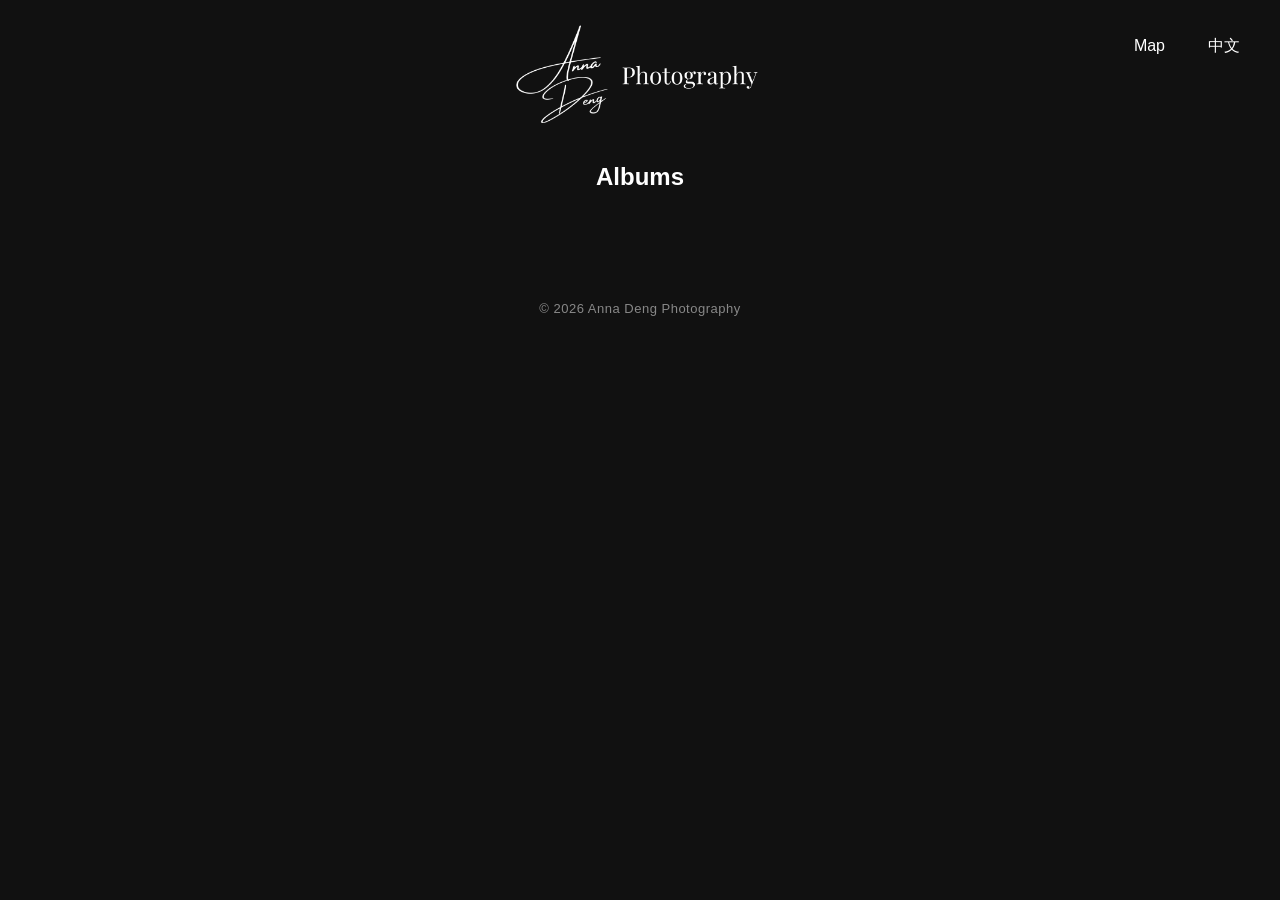
<file: index.html>
<!DOCTYPE html>
<html>

<head>
    <meta charset="UTF-8">
    <title>Anna Deng Photography</title>
    <link rel="stylesheet" href="style.css">
    <link rel="icon" type="image/png" href="favicon-black.png" media="(prefers-color-scheme: light)">
<link rel="icon" type="image/png" href="favicon-gray.png" media="(prefers-color-scheme: dark)">
</head>

<body>

<img class="anna-logo" src="icons/anna-logo.png" alt="Anna Deng Photography">

<h2 id="pageTitle">Albums</h2>

<button onclick="openMap()" id="mapButton">
Map
</button>

<button onclick="toggleLanguage()" id="languageButton">
中文
</button>
<div class="albums" id="albums">

</div>


<script>

const workerURL =
"https://anna-photo-gallery.anna-deng.workers.dev/";

let language = localStorage.getItem("language") || "en";
function openMap(){

    window.location.href="map.html";

}
function toggleLanguage(){

    language =
    language === "en" ? "zh" : "en";

    localStorage.setItem("language", language);


    document.getElementById("languageButton").innerHTML =
    language === "en" ? "中文" : "English";

document.getElementById("mapButton").innerHTML =
language === "en" ? "Map" : "地图";
    document.getElementById("pageTitle").innerHTML =
    language === "en" ? "Albums" : "相册";


    document.getElementById("albums").innerHTML = "";

    loadAlbums();

}
async function loadAlbums(){

    const response =
    await fetch(workerURL + "?albums=true");


    const text =
await response.text();

const albums =
JSON.parse(text);

const publicAlbums = albums.filter(album => album.public);
    const container =
    document.getElementById("albums");


for (const album of publicAlbums) {
    if(language === "zh" && !album.chinese){
        continue;
    }
    if(!album.cover){
        continue;
    }


    const div =
    document.createElement("div");


    div.className =
    "album";


    const photoResponse =
    await fetch(
        workerURL +
        "?album=" +
        encodeURIComponent(album.name)
    );


    const photos =
    await photoResponse.json();


    const photoCount =
    photos.filter(photo => !photo.endsWith("/")).length;


    const image =
    "https://pub-01c7ea2201024931a9deb0945513816e.r2.dev/" +
    album.cover.split("/")
    .map(encodeURIComponent)
    .join("/");


    div.innerHTML = `

<a href="album.html?album=${encodeURIComponent(album.name)}&lang=${language}">
    <img src="${image}">

<h3>
${language === "zh" ? album.chinese : album.name}
</h3>
<p class="album-count">
${photoCount} ${language === "zh" ? "张照片" : "photos"}
</p>
</a>

`;


    container.appendChild(div);


}
}

function applyLanguage(){

    document.getElementById("languageButton").innerHTML =
    language === "en"
    ? "中文"
    : "English";
document.getElementById("mapButton").innerHTML =
language === "en"
? "Map"
: "地图";

    document.getElementById("pageTitle").innerHTML =
    language === "en"
    ? "Albums"
    : "相册";

}

applyLanguage();
loadAlbums();

</script>
<footer class="site-footer">
    © <span id="year"></span> Anna Deng Photography
</footer>

<script>
document.getElementById("year").textContent = new Date().getFullYear();
</script>

</body>

</html>
</file>
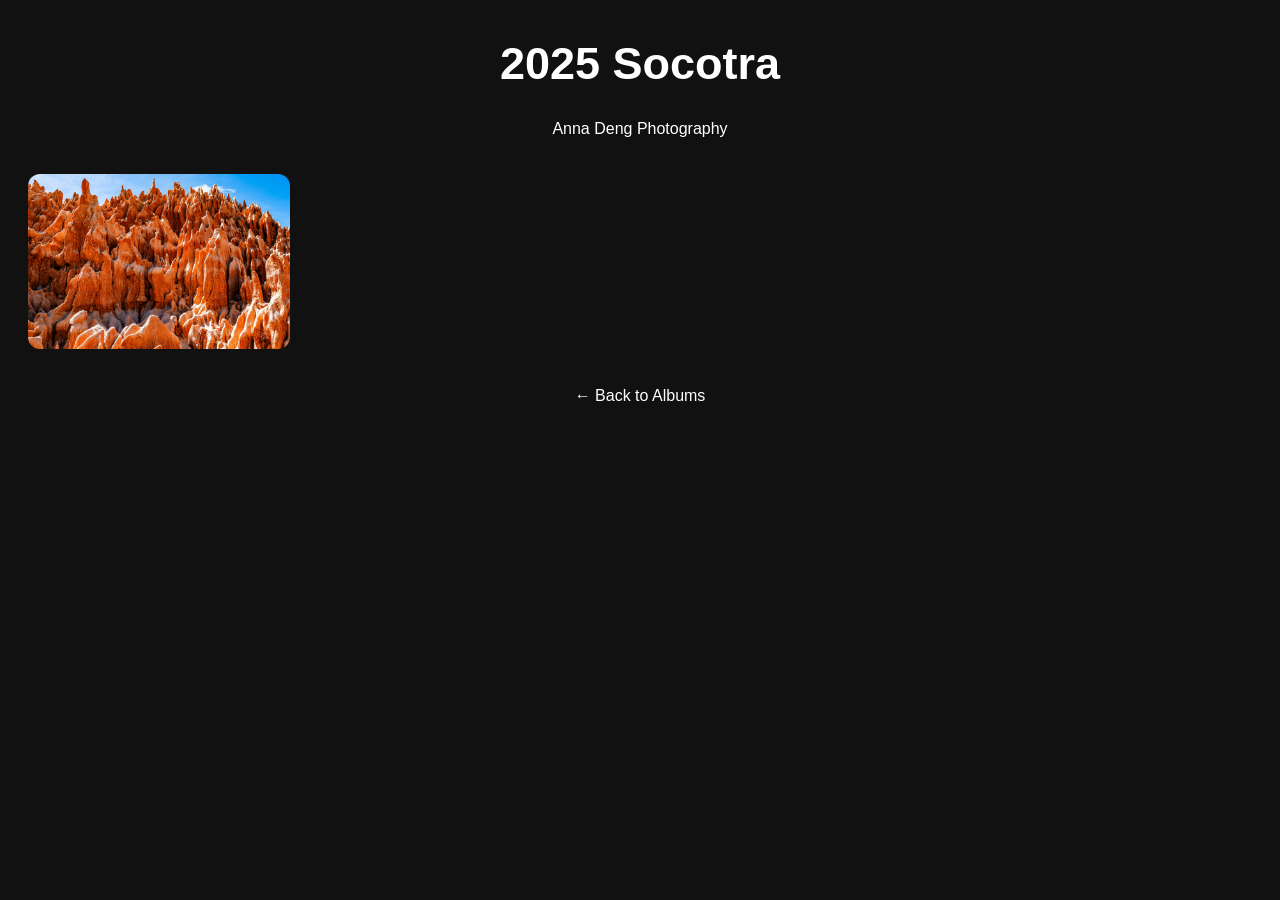
<file: 2025-socotra.html>
<!DOCTYPE html>
<html>

<head>
<title>2025 Socotra - Anna Deng Photography</title>
<link rel="stylesheet" href="../style.css">
</head>

<body>

<h1>2025 Socotra</h1>
<p>Anna Deng Photography</p>

<div class="gallery">

<img class="main-photo" 
src="../../Photos/2026 Madagascar/DSC_9933.jpg" 
alt="Madagascar photo">

</div>

<br>

<a href="../index.html">← Back to Albums</a>

</body>

</html>
</file>
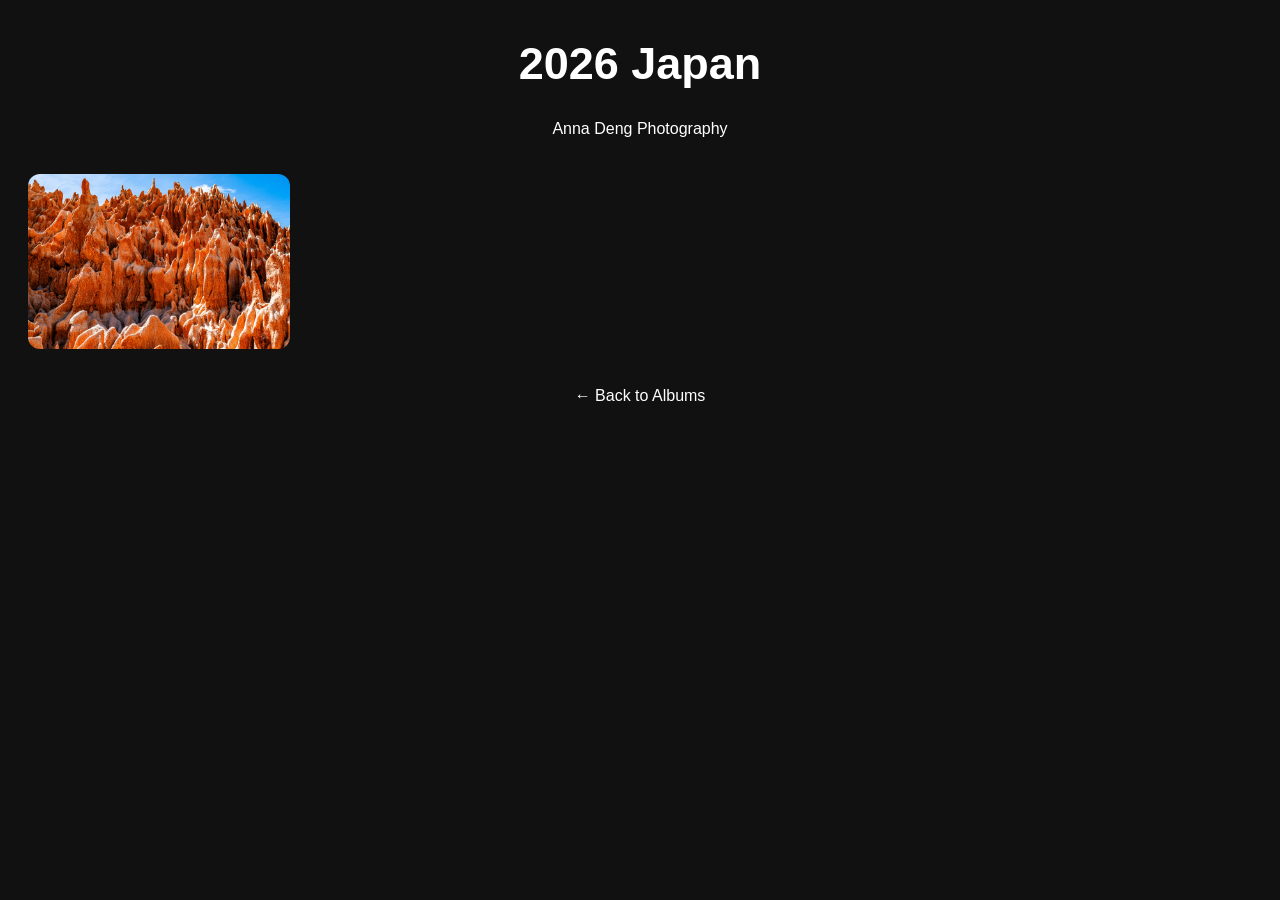
<file: 2026-japan.html>
<!DOCTYPE html>
<html>

<head>
<title>2026 Japan - Anna Deng Photography</title>
<link rel="stylesheet" href="../style.css">
</head>

<body>

<h1>2026 Japan</h1>
<p>Anna Deng Photography</p>

<div class="gallery">

<img class="main-photo" 
src="../../Photos/2026 Madagascar/DSC_9933.jpg" 
alt="Madagascar photo">

</div>

<br>

<a href="../index.html">← Back to Albums</a>

</body>

</html>
</file>
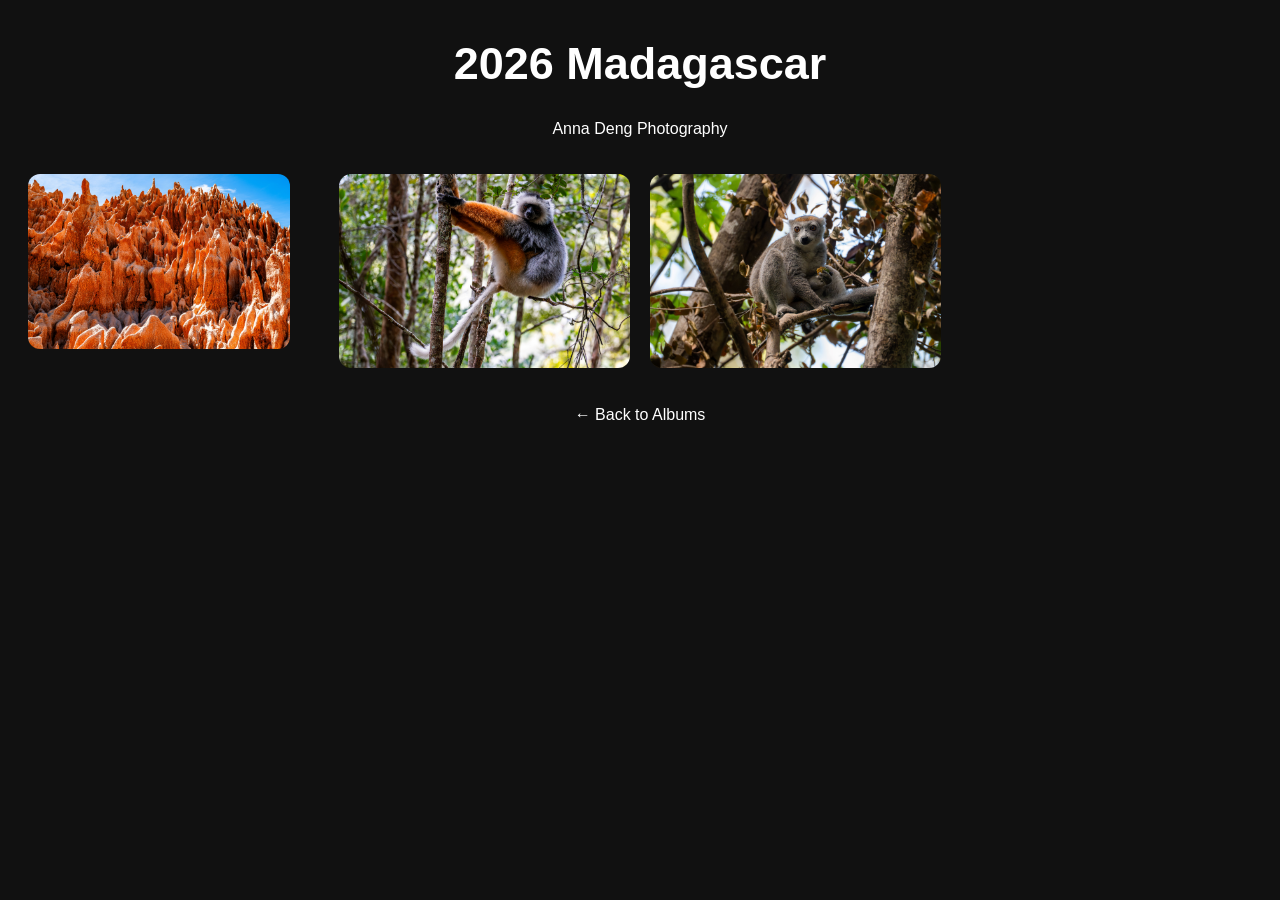
<file: 2026-madagascar.html>
<!DOCTYPE html>
<html>

<head>
    <title>2026 Madagascar - Anna Deng Photography</title>
    <link rel="stylesheet" href="../style.css">
</head>

<body>

<h1>2026 Madagascar</h1>

<p>Anna Deng Photography</p>

<div class="gallery">

<img class="main-photo" 
src="../../Photos/2026 Madagascar/DSC_9933.jpg" 
alt="Madagascar photo">
<img src="../../Photos/2026 Madagascar/DSC_7958.jpg"
alt="Madagascar photo">
<img src="../../Photos/2026 Madagascar/DSC_0067.jpg"
alt="Madagascar photo">

</div>

<br>

<a href="../index.html">← Back to Albums</a>

</body>

</html>
</file>
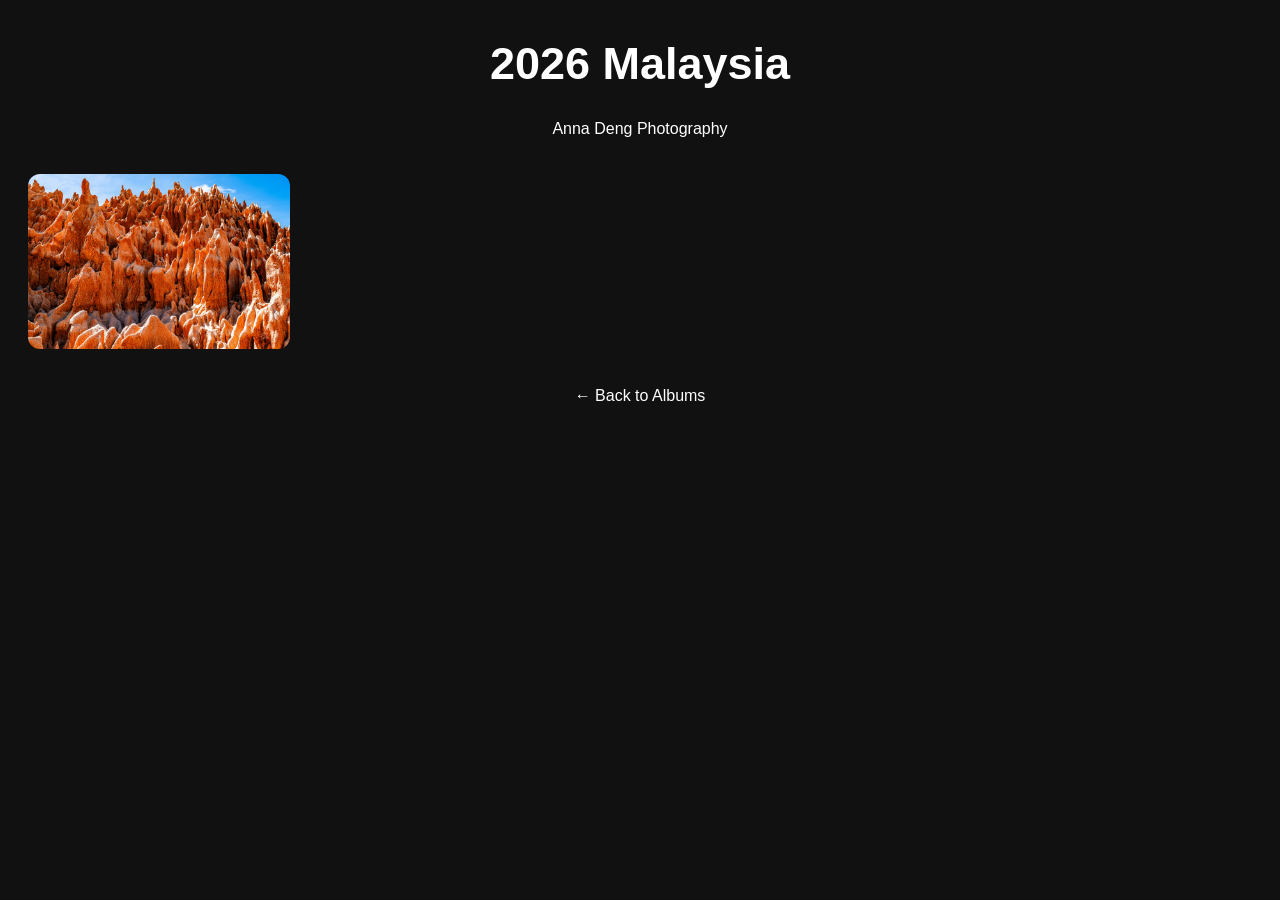
<file: 2026-malaysia.html>
<!DOCTYPE html>
<html>

<head>
<title>2026 Malaysia - Anna Deng Photography</title>
<link rel="stylesheet" href="../style.css">
</head>

<body>

<h1>2026 Malaysia</h1>
<p>Anna Deng Photography</p>

<div class="gallery">

<img class="main-photo" 
src="../../Photos/2026 Madagascar/DSC_9933.jpg" 
alt="Madagascar photo">

</div>

<br>

<a href="../index.html">← Back to Albums</a>

</body>

</html>
</file>
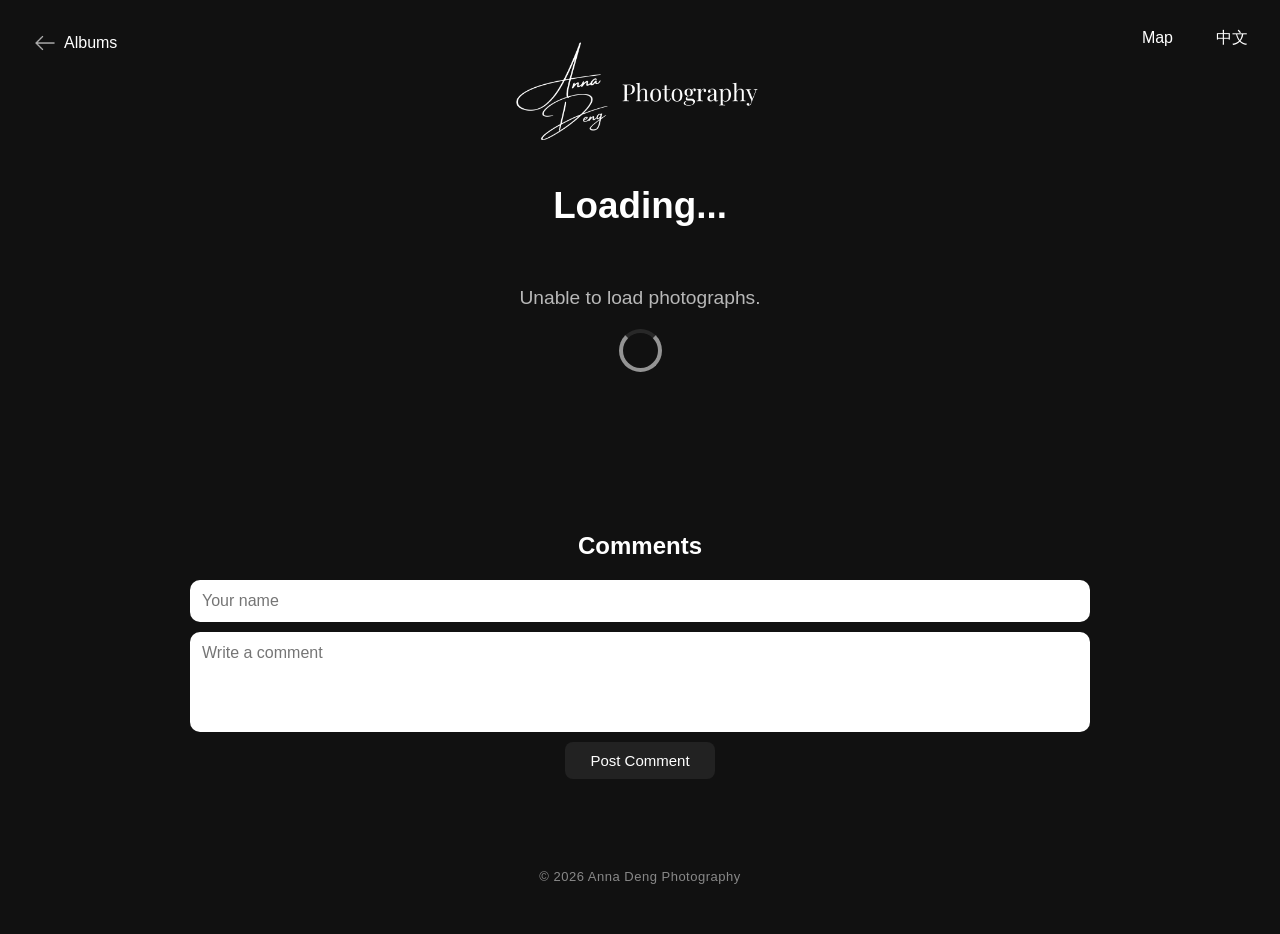
<file: album.html>
<!DOCTYPE html>
<html lang="en">

<head>

<meta charset="UTF-8">
<meta name="viewport" content="width=device-width, initial-scale=1.0">

<title>Album</title>

<link rel="stylesheet" href="style.css">
<link rel="icon" type="image/png" href="favicon-black.png" media="(prefers-color-scheme: light)">
<link rel="icon" type="image/png" href="favicon-gray.png" media="(prefers-color-scheme: dark)">
<style>

body {
    margin: 0;
    padding: 20px;
}


/* Main container */

.album-container {
    max-width: 1500px;
    margin: auto;
}


/* Title */

.album-title {
    text-align: center;
    margin: 25px 0 45px;
    font-size: 2.3rem;
}


/* Loading */

#loading {

    text-align: center;

    margin: 60px auto;

    font-size: 1.2rem;

    opacity: .7;

}


#loading::after {

    content: "";

    display: block;

    width: 35px;

    height: 35px;

    margin: 20px auto;

    border: 4px solid #ccc;

    border-top-color: #333;

    border-radius: 50%;

    animation: spin 1s linear infinite;

}


@keyframes spin {

    to {
        transform: rotate(360deg);
    }

}



/* Masonry-style gallery */

.gallery {

    columns: 4 280px;

    column-gap: 20px;

    padding: 20px;

}


.gallery img {

    width:100%;

    height:auto;

    margin-bottom:20px;

    border-radius:12px;

    cursor:pointer;

    display:block;

    break-inside:avoid;

    opacity:0;

    transform:translateY(15px);

    transition:
        opacity .5s ease,
        transform .5s ease,
        scale .25s ease;

}
.gallery img.loaded {

    opacity: 1;

    transform: translateY(0);

}



.gallery img:hover {

    scale: 1.02;

}







/* Lightbox */

.lightbox {

    display: none;

    position: fixed;

    inset: 0;

    background: rgba(0,0,0,.94);

    z-index: 999;

    align-items: center;

    justify-content: center;

}



.lightbox img {

    max-width:90vw;

    max-height:75vh;

    object-fit:contain;

}
.lightbox button {

    position: absolute;

    border: none;

    background: transparent;

    color: white;

    cursor: pointer;

    font-size: 55px;

}



.close-button {

    top: 20px;

    right: 30px;

}



.previous-button {

    left: 25px;

}



.next-button {

    right: 25px;

}



/* Mobile */

@media(max-width:700px){

    body {
        padding: 10px;
    }


    .album-title {

        font-size: 1.8rem;

    }


    .gallery {

        columns: 1;

    }


    .lightbox button {

        font-size: 40px;

    }

}
    /* Prevent easy image saving */
.gallery img,
.lightbox img {

    user-select: none;

    -webkit-user-drag: none;

    -webkit-touch-callout: none;

}
    #lightbox {
    position: fixed !important;
    inset: 0 !important;
    display: none;
    align-items: center !important;
    justify-content: center !important;
}
/* Comments */

#commentsSection{

max-width:900px;
margin:60px auto;
color:white;

}


#commentsSection h2{

text-align:center;

}


.comment-card{

background:#222;
padding:15px;
border-radius:12px;
margin-bottom:15px;
border:1px solid #444;

}




.comment-profile{

width:42px;
height:42px;
border-radius:50%;
object-fit:cover;

}


.comment-user{

display:flex;
flex-direction:column;

}


.comment-name{

font-weight:bold;
font-size:17px;
color:white;

}


.comment-time{

font-size:12px;
color:#aaa;

}


.comment-text{

margin-top:10px;
font-size:16px;
line-height:1.5;
color:white;

}

.comment-box{

display:flex;
flex-direction:column;
gap:10px;

}


.comment-box input,
.comment-box textarea{

font-family:Arial,sans-serif;
font-size:16px;

padding:12px;

border-radius:10px;

border:none;

}


.comment-box textarea{

height:100px;
resize:none;

}


.comment-box button{

width:150px;
align-self:center;

}
    .comment-header{

display:flex;
align-items:flex-start;
gap:8px;
margin-bottom:10px;

}


.comment-user{

display:flex;
flex-direction:column;
justify-content:center;

}


.comment-name{

font-weight:bold;
font-size:17px;
color:white;
margin-left:0;

}


.comment-time{

font-size:12px;
color:#aaa;
margin-top:2px;

}


.comment-text{

margin-top:12px;
margin-left:0;
font-size:16px;
line-height:1.5;
color:white;

}
.photo-wrapper {

position:relative;

display:flex;

flex-direction:column;

align-items:flex-end;

}


.photo-wrapper #largeImage {

max-width:90vw;

max-height:65vh !important;

object-fit:contain;

display:block;

}


.like-area {

display:flex;

align-items:center;

gap:8px;

margin-top:10px;

margin-right:5%;

}


#likeButton {

background:none;

border:none;

padding:0;

cursor:pointer;

}


#likeButton img {

width:38px;

height:38px;

display:block;

}


#likeCount {

color:white;

font-size:18px;

}
   #lightbox img,
#largeImage {
    background:transparent !important;
}
    #lightbox {
    background:rgba(0,0,0,.94) !important;
}
/* FINAL VIEWER CAPTION POSITION */

#lightboxCaption {

    position: relative !important;

    left: auto !important;

    right: auto !important;

    transform: none !important;

    width: min(90vw, 900px) !important;

    margin: 15px auto 0 !important;

    text-align: center !important;

    align-self: center !important;

}
    .viewer-lightbox-content {
    align-items: center !important;
}
    /* FINAL LIKE BUTTON - EDITOR STYLE */

#lightbox .like-area {

    position:absolute;

    bottom:15px;

    right:15px;

    display:flex;

    align-items:center;

    gap:12px;

}


#lightbox #likeButton {

    background:transparent !important;

    border:none;

    padding:0;

}


#lightbox #likeButton img {

    width:34px;

    height:34px;

}


#lightbox #likeCount {

    color:white;

    font-size:18px;

    line-height:34px;

}
    .comment-header{

display:flex;
align-items:flex-start;
gap:8px;
margin-bottom:10px;

}


.comment-user{

display:flex;
flex-direction:column;
justify-content:center;

}


.comment-name{

font-weight:bold;
font-size:17px;
color:white;
margin-left:0;

}


.comment-time{

font-size:12px;
color:#aaa;
margin-top:2px;

}


.comment-text{

margin-top:12px;
margin-left:0;
font-size:16px;
line-height:1.5;
color:white;

}
    /* Force comment alignment */

.comment-card {
    text-align: left !important;
}


.comment-header {
    display: flex !important;
    align-items: flex-start !important;
    justify-content: flex-start !important;
    width: 100%;
}


.comment-user {
    text-align: left !important;
}


.comment-name {
    text-align: left !important;
}


.comment-time {
    text-align: left !important;
}


.comment-text {
    text-align: left !important;
    margin-left: 0 !important;
    padding-left: 0 !important;
}
    #snackbar{

visibility:hidden;

min-width:250px;

background:#333;

color:white;

text-align:center;

border-radius:10px;

padding:14px;

position:fixed;

bottom:30px;

left:50%;

transform:translateX(-50%);

z-index:2000;

font-size:16px;

opacity:0;

transition:.3s;

}


#snackbar.show{

visibility:visible;

opacity:1;

}
    /* Move lightbox like button and count slightly lower */

#lightbox .like-area {

    transform: translateY(12px) !important;

}
</style>
</head>


<body>
<img class="anna-logo viewer-logo" src="icons/anna-logo.png" alt="Anna Deng Photography">

<button id="languageButton" onclick="toggleLanguage()">
</button>
    <button id="mapButton" onclick="openMap()">
Map
</button>
<a class="editor-back viewer-back" href="index.html">
<img src="icons/back.png">

<span id="backText">Albums</span>

</a>
<h1 class="album-title" id="albumTitle">
</h1>


<div id="loading"></div>

<div id="emptyMessage" class="empty-message" style="display:none;">
This album is empty. Add photos to get started.
</div>
<div class="gallery" id="gallery">

</div>
    <div id="snackbar"></div>
<div id="commentsSection">

<h2 id="commentsTitle">Comments</h2>
<div id="commentList"></div>


<div class="comment-box">

<input id="commentName" placeholder="Your name">

<textarea id="commentText" placeholder="Write a comment"></textarea>

<button id="postCommentButton" onclick="submitComment()">
Post Comment
</button>
</div>

</div>


</div>


<div class="lightbox" id="lightbox">


<button class="close-button" onclick="closeLightbox()">
×
</button>


<button class="previous-button" onclick="changePhoto(-1)">
‹
</button>


<div class="viewer-lightbox-content">

    <div class="viewer-photo-area">

        <img id="largeImage" draggable="false">

        <div class="like-area">

            <button id="likeButton" onclick="likeCurrentPhoto()">
                <img id="likeIcon" src="icons/white-heart.png">
            </button>

            <span id="likeCount">0</span>

        </div>

    </div>


    <div id="lightboxCaption"></div>

</div>
    <button class="next-button" onclick="changePhoto(1)">
›
</button>

</div>
<script>

const workerURL =
"https://anna-photo-gallery.anna-deng.workers.dev";
const r2URL =
"https://pub-01c7ea2201024931a9deb0945513816e.r2.dev/";
    let viewerID = localStorage.getItem("viewerID");

if(!viewerID){

viewerID =
crypto.randomUUID();

localStorage.setItem(
"viewerID",
viewerID
);

}

const params =
new URLSearchParams(window.location.search);

const album =
params.get("album");
const language =
localStorage.getItem("language") || "en";   
    function applyMapLanguage(){

    const button =
    document.getElementById("mapButton");

    if(!button) return;

    button.textContent =
    language === "zh"
    ? "地图"
    : "Map";

}
    function openMap(){

    window.location.href = "map.html";

}
    function toggleLanguage(){

    const current =
    localStorage.getItem("language") || "en";

    localStorage.setItem(
        "language",
        current === "en" ? "zh" : "en"
    );

    location.reload();

}
    document.getElementById("albumTitle").textContent =
language === "zh"
    ? "加载中..."
: "Loading...";
document.getElementById("loading").textContent =
language === "zh"
? "正在加载照片..."
: "Loading photographs...";
    function applyViewerLanguage(){

    document.getElementById("backText").textContent =
    language === "zh"
    ? "相册"
    : "Albums";

}
    function applyLanguageButton(){

    const button =
    document.getElementById("languageButton");

    if(!button) return;


    button.textContent =
    language === "en"
    ? "中文"
    : "English";

}
async function loadAlbumTitle(){


    const response =
    await fetch(workerURL + "?albums=true");


    const albums =
    await response.json();


    const current =
    albums.find(item => item.name === album);


    document.getElementById("albumTitle").textContent =
    language === "zh" && current && current.chinese
    ? current.chinese
    : album || "Album";

}


applyViewerLanguage();
loadAlbumTitle();
applyLanguageButton();
    applyMapLanguage();

let photos = [];let currentPhoto = 0;



async function loadPhotos(){

    try {

        const response = await fetch(
            workerURL +
            "?album=" +
            encodeURIComponent(album)
        );


        photos = await response.json();


        const gallery =
        document.getElementById("gallery");
        if(photos.length === 0){

document.getElementById("loading").style.display="none";

document.getElementById("emptyMessage").style.display="block";

return;

}


        document.getElementById("loading")
        .style.display = "none";


        photos.forEach((photo,index)=>{


            if(photo.endsWith("/")){
                return;
            }


            const img =
            document.createElement("img");


          img.loading = "lazy";

img.src =
workerURL +
"/thumbnail?key=" +
encodeURIComponent(photo);

            img.onload = function(){

                img.classList.add("loaded");

            };


            img.alt = album;
img.draggable = false;

            img.onclick = function(){

                currentPhoto = index;

                openLightbox();

            };


            gallery.appendChild(img);


        });


    }

    catch(error){

      document.getElementById("loading")
.textContent =
language === "zh"
? "无法加载照片。"
: "Unable to load photographs.";
        console.error(error);

    }

}



function getImageURL(photo){

    return r2URL +
    photo
    .split("/")
    .map(encodeURIComponent)
    .join("/");

}



function preload(index){

    if(!photos[index]) return;


    const img =
    new Image();


    img.src =
    getImageURL(
        photos[index]
    );

}



function openLightbox(){

    document.getElementById("lightbox")
    .style.display = "flex";


    showPhoto();


    preload(currentPhoto + 1);

    preload(currentPhoto - 1);

}



async function showPhoto(){


    const big =
    document.getElementById("largeImage");

big.classList.remove("zoomed");
    big.style.opacity = 0;


    setTimeout(async ()=>{


        big.src =
        getImageURL(
            photos[currentPhoto]
        );


        big.onload = ()=>{

            big.style.opacity = 1;

        };


        loadCaption(
            photos[currentPhoto]
        );

loadLikes(
    photos[currentPhoto]
);
    },150);

}
    document

    function closeLightbox(){

    document.getElementById("lightbox")
    .style.display = "none";

}

document
.getElementById("largeImage")
.addEventListener(
"click",
function(e){

    e.stopPropagation();

    this.classList.toggle("zoomed");

});

function changePhoto(direction){


    let next =
    currentPhoto + direction;



    while(true){


        if(next < 0){

            next =
            photos.length - 1;

        }


        if(next >= photos.length){

            next = 0;

        }


        if(!photos[next].endsWith("/")){

            break;

        }


        next += direction;

    }



    currentPhoto = next;


    showPhoto();


    preload(currentPhoto + direction);


}



document.addEventListener(
"keydown",
function(e){


    if(e.key === "Escape")
        closeLightbox();


    if(e.key === "ArrowLeft")
        changePhoto(-1);


    if(e.key === "ArrowRight")
        changePhoto(1);


});





// Close clicking outside image

document
.getElementById("lightbox")
.addEventListener(
"click",
function(e){

    if(e.target.id === "lightbox"){

        closeLightbox();

    }

});





// Touch swipe support

let touchStartX = 0;


document
.getElementById("lightbox")
.addEventListener(
"touchstart",
function(e){

    touchStartX =
    e.changedTouches[0].screenX;

});



document
.getElementById("lightbox")
.addEventListener(
"touchend",
function(e){


    let touchEndX =
    e.changedTouches[0].screenX;


    if(touchEndX < touchStartX - 50){

        changePhoto(1);

    }


    if(touchEndX > touchStartX + 50){

        changePhoto(-1);

    }


});

async function loadCaption(photo){

    const captionBox =
    document.getElementById("lightboxCaption");


    try {


        const response =
        await fetch(
            workerURL +
            "/get-caption?key=" +
            encodeURIComponent(photo)
        );


        const data =
        await response.json();



        let text = "";


        if(language === "zh"){

            text =
            data.chinese || "";

        }
        else{

            text =
            data.english || "";

        }



        if(text){

            captionBox.textContent = text;

            captionBox.style.display =
            "block";

        }
        else{

            captionBox.textContent = "";

            captionBox.style.display =
            "none";

        }


    }

    catch(e){

        captionBox.style.display =
        "none";

    }


}
async function loadLikes(photo){

const response =
await fetch(
workerURL +
"/get-likes?key=" +
encodeURIComponent(photo) +
"&viewer=" +
encodeURIComponent(viewerID)
);


const data =
await response.json();


document.getElementById("likeCount")
.textContent =
data.count || 0;


document.getElementById("likeIcon").src =
data.liked
?
"icons/red-heart.png"
:
"icons/white-heart.png";


}
async function likeCurrentPhoto(){

const photo =
photos[currentPhoto];


const response =
await fetch(
workerURL + "/like-photo",
{

method:"POST",

headers:{
"Content-Type":"application/json"
},

body:JSON.stringify({

key:photo,

viewer:viewerID

})

}

);


const data =
await response.json();


document.getElementById("likeCount")
.textContent =
data.count;


document.getElementById("likeIcon").src =
data.liked
?
"icons/red-heart.png"
:
"icons/white-heart.png";


}
    // Disable right click on images
document.addEventListener(
"contextmenu",
function(e){

    if(e.target.tagName === "IMG"){

        e.preventDefault();

    }

});


// Disable dragging images
document.addEventListener(
"dragstart",
function(e){

    if(e.target.tagName === "IMG"){

        e.preventDefault();

    }

});


// Disable common copy shortcuts on photos
document.addEventListener(
"keydown",
function(e){

    if(
        (e.ctrlKey || e.metaKey)
        &&
        ["s","c","u"].includes(e.key.toLowerCase())
    ){

        e.preventDefault();

    }

});
async function submitComment(){

const name =
document.getElementById("commentName")
.value
.trim();

const comment =
document.getElementById("commentText")
.value
.trim();


if(!name || !comment){

if(language === "zh"){

showSnackbar("请输入您的名字和评论");

}
else{

showSnackbar("Please enter your name and comment");

}

return;

}

const response =
await fetch(
workerURL + "/add-comment",
{

method:"POST",

headers:{
"Content-Type":"application/json"
},

body:JSON.stringify({

album:album,

photo: photos[0] || "",
name:name,

comment:comment

})

});


const result =
await response.json();


console.log("Comment save result:", result);


if(result.success){

document.getElementById("commentText").value="";

loadComments();

}
else{

alert("Comment failed: " + JSON.stringify(result));

}

}
    async function loadComments(){


const response =
await fetch(
workerURL +
"/get-comments?album=" +
encodeURIComponent(album)
);



const comments =
await response.json();
console.log("Comments loaded:", comments);


const box =
document.getElementById("commentList");



box.innerHTML="";



comments.forEach(c=>{


const div =
document.createElement("div");


div.className="comment-card";


div.innerHTML=`

<div class="comment-header">

<img 
class="comment-profile"
src="icons/profile.png"
>


<div class="comment-user">

<div class="comment-name">
${c.name}
</div>

<div class="comment-time">
${new Date(c.time).toLocaleString()}
</div>

</div>

</div>


<div class="comment-text">
${c.comment}
</div>

`;
box.appendChild(div);


});


}
    function applyCommentLanguage(){

const title =
document.getElementById("commentsTitle");

const name =
document.getElementById("commentName");

const text =
document.getElementById("commentText");

const button =
document.getElementById("postCommentButton");


if(language === "zh"){

title.textContent = "评论";

name.placeholder = "您的名字";

text.placeholder = "写下评论";

button.textContent = "发表评论";

}
else{

title.textContent = "Comments";

name.placeholder = "Your name";

text.placeholder = "Write a comment";

button.textContent = "Post Comment";

}

}
    function showSnackbar(message){

const bar =
document.getElementById("snackbar");

bar.textContent = message;

bar.classList.add("show");


setTimeout(()=>{

bar.classList.remove("show");

},3000);

}
loadPhotos();
loadComments();
applyCommentLanguage();

</script>
<footer class="site-footer">
    © <span id="year"></span> Anna Deng Photography
</footer>

<script>
document.getElementById("year").textContent = new Date().getFullYear();
</script>
</body>
</html>
</file>
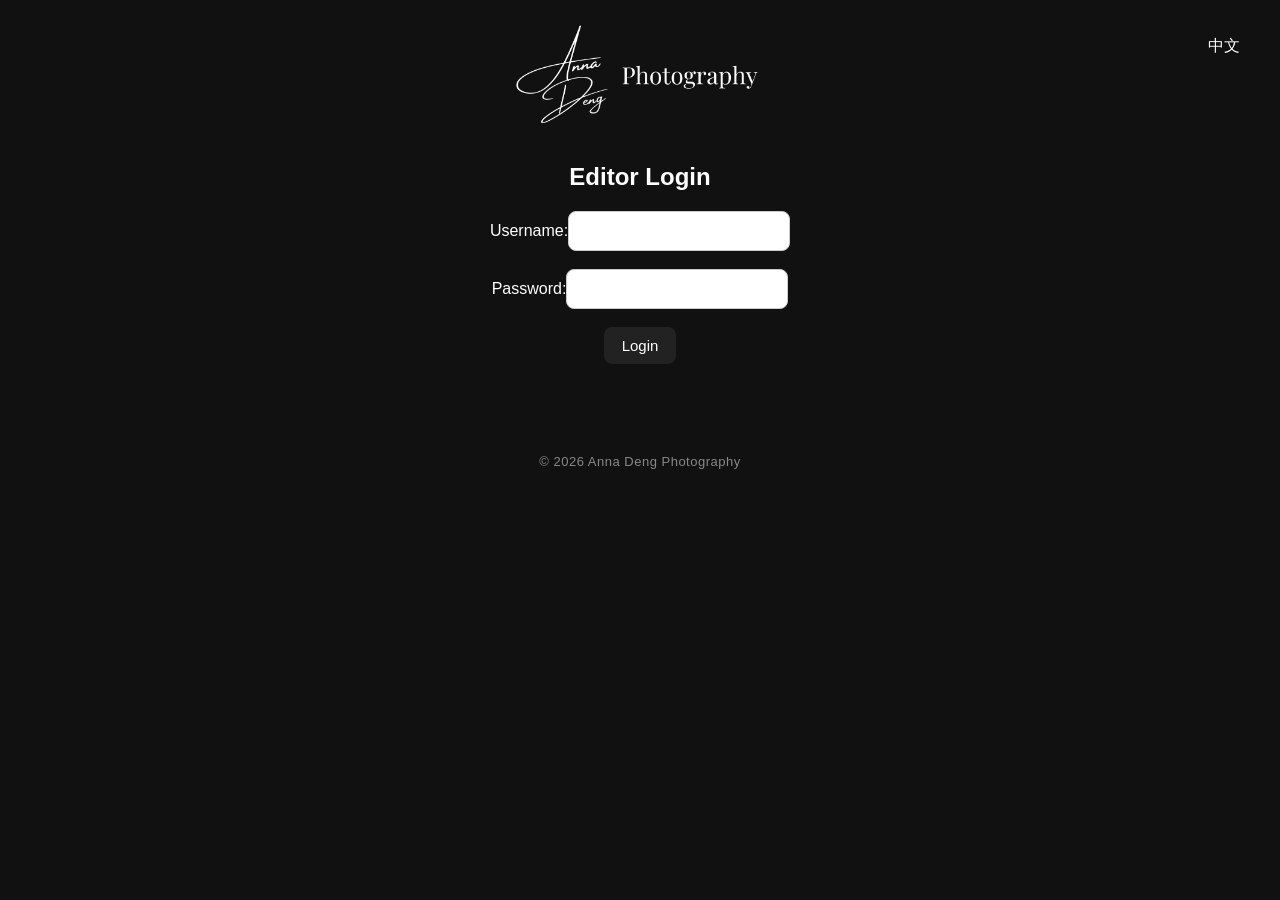
<file: edit-album.html>
<!DOCTYPE html>
<html>

<head>
<meta charset="UTF-8">
<title>Edit Album</title>
<link rel="stylesheet" href="style.css">
<link rel="icon" type="image/png" href="favicon-black.png" media="(prefers-color-scheme: light)">
<link rel="icon" type="image/png" href="favicon-gray.png" media="(prefers-color-scheme: dark)">
</head>


<body>


<img class="anna-logo" src="icons/anna-logo.png" alt="Anna Deng Photography">

<button id="languageButton" onclick="toggleLanguage()">
中文
</button>

<button id="mapButton" onclick="openMap()">
Map
</button>
<div class="editor-topbar">
<a href="editor.html" class="editor-back">

<img src="icons/back.png">

<span id="albumsText">
Albums
</span>
</a>


<div class="editor-actions">

<label class="icon-button">

<img src="icons/add-photo.png">

<input
type="file"
id="files"
multiple
hidden
onchange="uploadPhotos()">

</label>


<button
class="icon-button public-button"
onclick="publicAlbumMenu(event)">

<img src="icons/share.png">

</button>


<button
class="menu-button"
onclick="toggleAlbumMenu(event)">

&#8942;

</button>


</div>
</div>


<h2 id="title"></h2>


<div
id="albumMenu"
class="popup-menu">

<button
onclick="startCoverSelection()"
id="changeCoverText">

Change Album Cover

</button>
<button
onclick="renameAlbum()"
id="renameAlbumText">

Rename Album

</button>
<button
onclick="deleteAlbum()"
id="deleteAlbumText">

Delete Album

</button>
</div>


<div id="photos" class="albums"></div>
  <div id="lightbox" class="lightbox">

<button
class="lightbox-close"
onclick="closeLightbox()">

&times;


</button>


<button
class="lightbox-prev"
onclick="previousPhoto()">

&#8249;

</button>


<button
class="lightbox-next"
onclick="nextPhoto()">

&#8250;

</button>

<div class="lightbox-content">

<img
id="lightbox-image">

<div id="captionEditor">
<div class="caption-row">

<textarea
id="captionEnglish"
maxlength="200"
placeholder="English caption"></textarea>


<textarea
id="captionChinese"
maxlength="100"
placeholder="中文说明">
</textarea>


<button onclick="saveCaption()" id="saveCaptionText">
Save
</button>
</div>


<div class="caption-counts">

<span id="englishCount">0 / 200</span>

<span id="chineseCount">0 / 100</span>

</div>

</div>

</div>

<div class="lightbox-actions">

<button
class="icon-control"
onclick="deleteLightboxPhoto()">

<img src="icons/trash.png">

</button>


<button
class="menu-button"
onclick="photoMenu(event, currentPhoto)">

&#8942;

</button>


</div>

</div>

<div
id="photoMenu"
class="popup-menu">

<button
onclick="setLightboxAsCover()"
id="setCoverText">

Set This Image as Album Cover

</button>
<button
onclick="addToOtherAlbum()"
id="addOtherAlbumText">

Add to Other Album

</button>
<button
onclick="downloadPhoto()"
id="downloadPhotoText">

Download Photo

</button>
</div>
  <div id="albumPicker" class="album-picker-overlay">

<div class="album-picker-box">

<h2 id="addAlbumTitleText">
Add to Other Album
</h2>
<div id="albumList"></div>

<button onclick="closeAlbumPicker()" id="cancelPickerText">
Cancel
</button>
</div>

</div>
  <div id="snackbar"></div>
  <div id="uploadStatus" class="upload-status">

<h3 id="uploadTitle">
Uploading images
</h3>
<p id="uploadProgress">
0 of 0
</p>

<button onclick="cancelUpload()" id="cancelUploadText">
Cancel Upload
</button>

</div>
  <div id="confirmBox" class="confirm-overlay">

<div class="confirm-dialog">

<h3 id="confirmText"></h3>

<div class="confirm-buttons">

<button onclick="confirmYes()" id="deleteConfirmText">
Delete
</button>

<button onclick="confirmNo()" id="deleteCancelText">
Cancel
</button>
</div>

</div>

</div>


<div id="publicBox" class="confirm-overlay">

<div class="confirm-dialog">

<h3 id="publicText"></h3>

<div class="confirm-buttons">

<button
class="public-yes"
onclick="confirmPublicYes()">
Yes
</button>

<button onclick="closePublicBox()" id="publicNoText">
No
</button>

</div>

</div>

</div>
  <div id="renameBox" class="confirm-overlay">

<div class="confirm-dialog">

<h3 id="renameTitleText">
Rename Album
</h3>
<input 
id="renameInput" 
type="text"
placeholder="English album name">

<input 
id="renameChineseInput"
type="text"
placeholder="中文名称">

<div class="confirm-buttons">
<button onclick="confirmRename()" id="renameConfirmText">
Rename
</button>

<button onclick="cancelRename()" id="renameCancelText">
Cancel
</button>
</div>

</div>

</div>
<div id="dropOverlay">

<div class="drop-message">

<div class="arrow">↑</div>

<p id="dropUploadText">
Drop photo anywhere to upload.
</p>
</div>

</div>

<script>
const password =
localStorage.getItem("annaEditorPassword");

if (!password) {

window.location.href =
"manage.html";

}

const workerURL =
"https://anna-photo-gallery.anna-deng.workers.dev";
const language =
localStorage.getItem("language") || "en";


function toggleLanguage(){

localStorage.setItem(
"language",
language === "en" ? "zh" : "en"
);

location.reload();

}
function applyMapLanguage(){

    const button =
    document.getElementById("mapButton");

    if(!button) return;

    button.textContent =
    language === "zh"
    ? "地图"
    : "Map";

}


function openMap(){

    window.location.href = "map.html";

}
const params =
new URLSearchParams(location.search);


const album =
params.get("album");



 let currentPhoto = null;
let lightboxPhotos = [];
let selectingCover = false;
let albumIsPublic = false;
let currentIndex = 0;

const ENGLISH_CAPTION_LIMIT = 200;
const CHINESE_CAPTION_LIMIT = 100;

let currentCaption = {
english:"",
chinese:""
};async function loadAlbumInfo(){

const response =
await fetch(workerURL + "?albums=true");


const albums =
await response.json();


const current =
albums.find(item => item.name === album);


if(current){

albumIsPublic = current.public;


document.getElementById("title").innerHTML =
language === "zh"
?
(current.chinese || current.name)
:
current.name;

}
else{

document.getElementById("title").innerHTML =
album;

}


}
async function loadPhotos(){


const response =
await fetch(
workerURL +
"?album=" +
encodeURIComponent(album)
);


const photos =
await response.json();
  lightboxPhotos = photos;


const container =
document.getElementById("photos");
if(photos.length === 0){

const container =
document.getElementById("photos");

container.innerHTML = `

<div class="empty-album-message">

<h2>
${t(
"This album is empty.",
"此相册为空。"
)}
</h2>

<p>
${t(
"Add photos to get started.",
"添加照片开始使用。"
)}
</p>

</div>

`;
return;

}

photos.forEach(photo => {


const div =
document.createElement("div");


div.className =
"editor-photo";

const image =
workerURL +
"/thumbnail?key=" +
encodeURIComponent(photo);



div.innerHTML = `

<div class="photo-wrapper">

<img
src="${image}"
onclick="photoClicked('${photo}')">

`;

container.appendChild(div);


});


}

async function performDeletePhoto(key){

const password =
localStorage.getItem("annaEditorPassword");


await fetch(
workerURL + "/delete",
{
method:"POST",

headers:{
"Content-Type":"application/json",
"X-Upload-Password":password
},

body:JSON.stringify({
key:key
})

}
);


showSnackbar(
t(
"Photo deleted",
"照片已删除"
)
);

setTimeout(()=>{

location.reload();

},800);

}
  async function setCover(key){


const password =
localStorage.getItem("annaEditorPassword");


await fetch(
workerURL + "/set-cover",
{
method:"POST",

headers:{
"Content-Type":"application/json",
"X-Upload-Password":password
},

body:JSON.stringify({
key:key
})

}
);

showSnackbar(
t(
"Cover updated",
"封面已更新"
)
);

}
  function setLightboxAsCover(){

if(!currentPhoto){

showSnackbar(
t(
"No photo selected",
"未选择照片"
)
);
return;

}


setCover(currentPhoto);


document.getElementById("photoMenu").style.display="none";


showSnackbar(
t(
"Album cover changed",
"相册封面已更改"
)
);
}
async function uploadPhotos(){

    const files =
    document.getElementById("files").files;

    if(!files.length){
        return;
    }

    uploadFiles(files);

}
  let uploadCancelled = false;


async function uploadFiles(files){


uploadCancelled = false;


const total =
files.length;


const status =
document.getElementById("uploadStatus");


const title =
document.getElementById("uploadTitle");


const progress =
document.getElementById("uploadProgress");


status.style.display="block";


title.innerHTML =
total === 1
?
t(
"Uploading image",
"正在上传照片"
)
:
t(
"Uploading images",
"正在上传照片"
);

progress.innerHTML =
language === "zh"
?
"0 / " + total
:
"0 of " + total;



const password =
localStorage.getItem("annaEditorPassword");


let completed = 0;


for(const file of files){


if(uploadCancelled){

break;

}



const form =
new FormData();


form.append(
"album",
album
);


form.append(
"file",
file
);



await fetch(
workerURL + "/upload",
{
method:"POST",

headers:{
"X-Upload-Password":password
},

body:form

}
);



completed++;


progress.innerHTML =
language === "zh"
?
completed + " / " + total
:
completed + " of " + total;

}



if(uploadCancelled){

showSnackbar(
t(
"Upload cancelled",
"上传已取消"
)
);
}
else{

showSnackbar(
t(
"Upload complete",
"上传完成"
)
);
setTimeout(()=>{

location.reload();

},800);

}


status.style.display="none";


}
  function cancelUpload(){

uploadCancelled = true;

}
function toggleAlbumMenu(e){

e.stopPropagation();

const menu =
document.getElementById("albumMenu");

menu.style.display="block";

menu.style.position="fixed";

menu.style.top =
(e.clientY + 10) + "px";

menu.style.left =
(e.clientX - 200) + "px";

}
function startCoverSelection(){

document.getElementById("albumMenu").style.display="none";

showSnackbar(
t(
"Click a photo to set it as the album cover",
"点击照片设置为相册封面"
)
);
selectingCover = true;

document.body.classList.add("cover-mode");
}




async function renameAlbum(){

document.getElementById("albumMenu").style.display="none";

document.getElementById("renameInput").value = album;
document.getElementById("renameTitleText").textContent =
language === "zh"
?
"重命名相册"
:
"Rename Album";

const response =
await fetch(workerURL + "?albums=true");


const albums =
await response.json();


const current =
albums.find(a => a.name === album);


document.getElementById("renameChineseInput").value =
current && current.chinese
? current.chinese
: "";


document.getElementById("renameBox").style.display="flex";

}

function confirmRename(){

const newName =
document.getElementById("renameInput").value.trim();

const chinese =
document.getElementById("renameChineseInput").value.trim();


if(!newName){

showSnackbar(
t(
"Enter English album name",
"请输入英文相册名称"
)
);
  return;

}


if(!chinese){

showSnackbar(
t(
"Enter Chinese album name",
"请输入中文相册名称"
)
);
  return;

}


const password =
localStorage.getItem("annaEditorPassword");


fetch(
workerURL + "/rename-album",
{
method:"POST",

headers:{
"Content-Type":"application/json",
"X-Upload-Password":password
},

body:JSON.stringify({

oldName:album,

newName:newName,

chinese:chinese

})

}
)
.then(()=>{

document.getElementById("renameBox").style.display="none";

showSnackbar(
t(
"Album renamed",
"相册已重命名"
)
);

setTimeout(()=>{

location.href =
"edit-album.html?album=" +
encodeURIComponent(newName);

},1000);


});


}

function cancelRename(){

document.getElementById("renameBox").style.display="none";

}
  function deleteAlbum(){

showConfirm(
t(
"Delete this album and all photos?",
"确定删除此相册以及所有照片吗？"
),
  async function(){

const password =
localStorage.getItem("annaEditorPassword");


await fetch(
workerURL + "/delete-album",
{
method:"POST",

headers:{
"Content-Type":"application/json",
"X-Upload-Password":password
},

body:JSON.stringify({

album:album

})

}
);


showSnackbar(
t(
"Album deleted",
"相册已删除"
)
);

setTimeout(()=>{

location.href="editor.html";

},1000);


});

}
  function photoMenu(e,key){

e.stopPropagation();


currentPhoto = key;


const menu =
document.getElementById("photoMenu");


menu.style.display="block";


menu.style.position="fixed";


menu.style.top =
(e.clientY + 10) + "px";


menu.style.left =
(e.clientX - 200) + "px";

}
async function addToOtherAlbum(){


document.getElementById("photoMenu").style.display =
"none";


const response =
await fetch(
workerURL + "?albums=true"
);


const albums =
await response.json();


const list =
document.getElementById("albumList");


list.innerHTML = "";


albums.forEach(item => {


if(item.name === album){

return;

}


const button =
document.createElement("button");


button.innerHTML =
language === "zh"
?
(item.chinese || item.name)
:
item.name;

button.onclick = function(){

copyPhotoToAlbum(item.name);

};


list.appendChild(button);


});


const picker =
document.getElementById("albumPicker");


picker.style.display="flex";
picker.style.position="fixed";

picker.style.top="100px";

picker.style.left="50%";

picker.style.transform="translateX(-50%)";


}



async function copyPhotoToAlbum(destination){


const password =
localStorage.getItem("annaEditorPassword");


await fetch(
workerURL + "/copy",
{
method:"POST",

headers:{
"Content-Type":"application/json",
"X-Upload-Password":password
},

body:JSON.stringify({

source:currentPhoto,

destination:destination

})

}
);


closeAlbumPicker();


showSnackbar(
t(
"Photo added to " + destination,
"照片已添加到 " + destination
));

}
  function closeAlbumPicker(){

document.getElementById("albumPicker").style.display="none";

}
  function t(en, zh){

return language === "zh"
?
zh
:
en;

}
 function showSnackbar(message){

const bar =
document.getElementById("snackbar");

bar.innerHTML =
message;

bar.classList.add("show");

setTimeout(function(){

bar.classList.remove("show");

},3000);

}
  let confirmAction = null;


function showConfirm(message, action){

document.getElementById("confirmText").innerHTML =
message;

confirmAction = action;

document.getElementById("confirmBox").style.display =
"flex";

}


function confirmYes(){

document.getElementById("confirmBox").style.display =
"none";


if(confirmAction){

confirmAction();

}


confirmAction = null;

}



function confirmNo(){

document.getElementById("confirmBox").style.display =
"none";


confirmAction = null;

}

function photoClicked(photo){

if(selectingCover){

setCover(photo);

selectingCover=false;

document.body.classList.remove("cover-mode");

showSnackbar("Album cover changed");

return;

}

openLightbox(photo);

}

function openLightbox(photo){


currentPhoto = photo;


currentIndex =
lightboxPhotos.indexOf(photo);


showLightboxPhoto();


document.getElementById("lightbox").style.display =
"flex";


}



function showLightboxPhoto(){


const photo =
lightboxPhotos[currentIndex];


currentPhoto = photo;
document.getElementById("lightbox-image")
.classList.remove("zoomed");

const image =
"https://pub-01c7ea2201024931a9deb0945513816e.r2.dev/" +
photo.split("/")
.map(encodeURIComponent)
.join("/");


document.getElementById("lightbox-image").src =
image;

loadCaption(photo);

}
async function loadCaption(photo){

const response =
await fetch(
workerURL +
"/get-caption?key=" +
encodeURIComponent(photo)
);


let data = {
english:"",
chinese:""
};

if(response.ok){

data =
await response.json();

}
currentCaption = data;


document.getElementById("captionEnglish").value =
data.english || "";


document.getElementById("captionChinese").value =
data.chinese || "";


updateCaptionCount();

}


function nextPhoto(){


if(currentIndex < lightboxPhotos.length - 1){

currentIndex++;

showLightboxPhoto();

}

}



function previousPhoto(){


if(currentIndex > 0){

currentIndex--;

showLightboxPhoto();

}

}



function closeLightbox(){


document.getElementById("lightbox").style.display =
"none";


currentPhoto = null;


}



function deleteLightboxPhoto(){

console.log("Delete clicked");
console.log("Current photo:", currentPhoto);


if(!currentPhoto){

showSnackbar(
t(
"No photo selected",
"未选择照片"
)
);
return;

}


showConfirm(
t(
"Delete this photo?",
"确定删除这张照片吗？"
),
  function(){

performDeletePhoto(currentPhoto);

closeLightbox();

}
);


}
document.addEventListener(
"click",
function(e){

const photoMenu =
document.getElementById("photoMenu");

const albumMenu =
document.getElementById("albumMenu");

if(
photoMenu &&
!photoMenu.contains(e.target)
){

photoMenu.style.display="none";

}


if(
albumMenu &&
!albumMenu.contains(e.target)
){

albumMenu.style.display="none";

}
});
  const dropOverlay =
document.getElementById("dropOverlay");


document.addEventListener(
"dragenter",
function(e){

e.preventDefault();

dropOverlay.style.display="flex";

}
);


document.addEventListener(
"dragover",
function(e){

e.preventDefault();

}
);


document.addEventListener(
"dragleave",
function(e){

if(e.clientX === 0 && e.clientY === 0){

dropOverlay.style.display="none";

}

}
);


document.addEventListener(
"drop",
function(e){

e.preventDefault();


dropOverlay.style.display="none";


const files =
e.dataTransfer.files;


if(files.length){

uploadFiles(files);

}

}
);  
  function applyEditorLanguage(){
    document.getElementById("mapButton").textContent =
language === "zh"
?
"地图"
:
"Map";
document.getElementById("dropUploadText").textContent =
language === "zh"
?
"将照片拖放到任意位置以上传"
:
"Drop photo anywhere to upload.";
document.getElementById("renameInput").placeholder =
language === "zh"
?
"英文相册名称"
:
"English album name";


document.getElementById("renameChineseInput").placeholder =
language === "zh"
?
"中文名称"
:
"中文名称";
    document.getElementById("languageButton").textContent =
language === "zh"
?
"English"
:
"中文";


document.getElementById("albumsText").textContent =
language === "zh"
?
"相册"
:
"Albums";


document.getElementById("changeCoverText").textContent =
language === "zh"
?
"更换相册封面"
:
"Change Album Cover";


document.getElementById("renameAlbumText").textContent =
language === "zh"
?
"重命名相册"
:
"Rename Album";


document.getElementById("deleteAlbumText").textContent =
language === "zh"
?
"删除相册"
:
"Delete Album";


document.getElementById("saveCaptionText").textContent =
language === "zh"
?
"保存"
:
"Save";


document.getElementById("setCoverText").textContent =
language === "zh"
?
"设为相册封面"
:
"Set This Image as Album Cover";


document.getElementById("addOtherAlbumText").textContent =
language === "zh"
?
"添加到其他相册"
:
"Add to Other Album";


document.getElementById("downloadPhotoText").textContent =
language === "zh"
?
"下载照片"
:
"Download Photo";


document.getElementById("addAlbumTitleText").textContent =
language === "zh"
?
"添加到其他相册"
:
"Add to Other Album";


document.getElementById("cancelPickerText").textContent =
language === "zh"
?
"取消"
:
"Cancel";


document.getElementById("cancelUploadText").textContent =
language === "zh"
?
"取消上传"
:
"Cancel Upload";
document.getElementById("deleteConfirmText").textContent =
language === "zh"
?
"删除"
:
"Delete";


document.getElementById("deleteCancelText").textContent =
language === "zh"
?
"取消"
:
"Cancel";


document.getElementById("renameConfirmText").textContent =
language === "zh"
?
"重命名"
:
"Rename";


document.getElementById("renameCancelText").textContent =
language === "zh"
?
"取消"
:
"Cancel";

}
  applyEditorLanguage();

  loadAlbumInfo();
loadPhotos();
function publicAlbumMenu(e){

e.preventDefault();
e.stopPropagation();
  document.getElementById("renameConfirmText").textContent =
language === "zh"
?
"重命名"
:
"Rename";
document.getElementById("renameTitleText").textContent =
language === "zh"
?
"重命名相册"
:
"Rename Album";


document.getElementById("renameCancelText").textContent =
language === "zh"
?
"取消"
:
"Cancel";
document.getElementById("publicNoText").textContent =
language === "zh"
?
"否"
:
"No";
document.getElementById("publicText").innerHTML =
albumIsPublic
?
t(
"This album is public",
"此相册已公开"
)
:
t(
"Do you want to set this album as public?",
"您要公开此相册吗？"
);
document.querySelector(".public-yes").innerHTML =
albumIsPublic
?
t(
"Set as private",
"设为私密"
)
:
t(
"Yes",
"是"
);
  
document.getElementById("publicBox").style.display="flex";

}



async function confirmPublicYes(){

await togglePublic(!albumIsPublic);

closePublicBox();


setTimeout(()=>{

location.reload();

},500);

}



function closePublicBox(){

document.getElementById("publicBox").style.display="none";

}



async function togglePublic(value){

const password =
localStorage.getItem("annaEditorPassword");


await fetch(
workerURL + "/set-public",
{
method:"POST",

headers:{
"Content-Type":"application/json",
"X-Upload-Password":password
},

body:JSON.stringify({

album:album,

public:value

})

}
);

}
  async function saveCaption(){

const english =
document.getElementById("captionEnglish")
.value.trim();


const chinese =
document.getElementById("captionChinese")
.value.trim();
if(
(english && !chinese) ||
(!english && chinese)
){

showSnackbar(
t(
"Please enter both English and Chinese captions, or leave both empty.",
"请输入英文和中文说明，或者两者都留空。"
));

return;

}

const password =
localStorage.getItem("annaEditorPassword");


await fetch(
workerURL + "/save-caption",
{
method:"POST",

headers:{
"Content-Type":"application/json",
"X-Upload-Password":password
},

body:JSON.stringify({

key:currentPhoto,

english:english,

chinese:chinese

})

}
);


showSnackbar(
t(
"Caption saved",
"说明已保存"
)
);
}
function downloadPhoto(){

    if(!currentPhoto){

showSnackbar(
t(
"No photo selected",
"未选择照片"
)
);
        return;

    }


    const url =
    workerURL +
    "/download?key=" +
    encodeURIComponent(currentPhoto);


    const link = document.createElement("a");

    link.href = url;

    document.body.appendChild(link);

    link.click();

    document.body.removeChild(link);


showSnackbar(
t(
"Downloading photo",
"正在下载照片"
)
);
}function updateCaptionCount(){

const english =
document.getElementById("captionEnglish");

const chinese =
document.getElementById("captionChinese");


document.getElementById("englishCount").innerHTML =
english.value.length +
" / " +
ENGLISH_CAPTION_LIMIT;


document.getElementById("chineseCount").innerHTML =
chinese.value.length +
" / " +
CHINESE_CAPTION_LIMIT;

}
  document
.getElementById("lightbox-image")
.addEventListener(
"click",
function(){

this.classList.toggle("zoomed");

});
  document
.getElementById("captionEnglish")
.addEventListener(
"input",
updateCaptionCount
);


document
.getElementById("captionChinese")
.addEventListener(
"input",
updateCaptionCount
);
</script>
<footer class="site-footer">
    © <span id="year"></span> Anna Deng Photography
</footer>

<script>
document.getElementById("year").textContent = new Date().getFullYear();
</script>

</body>

</html>
</file>
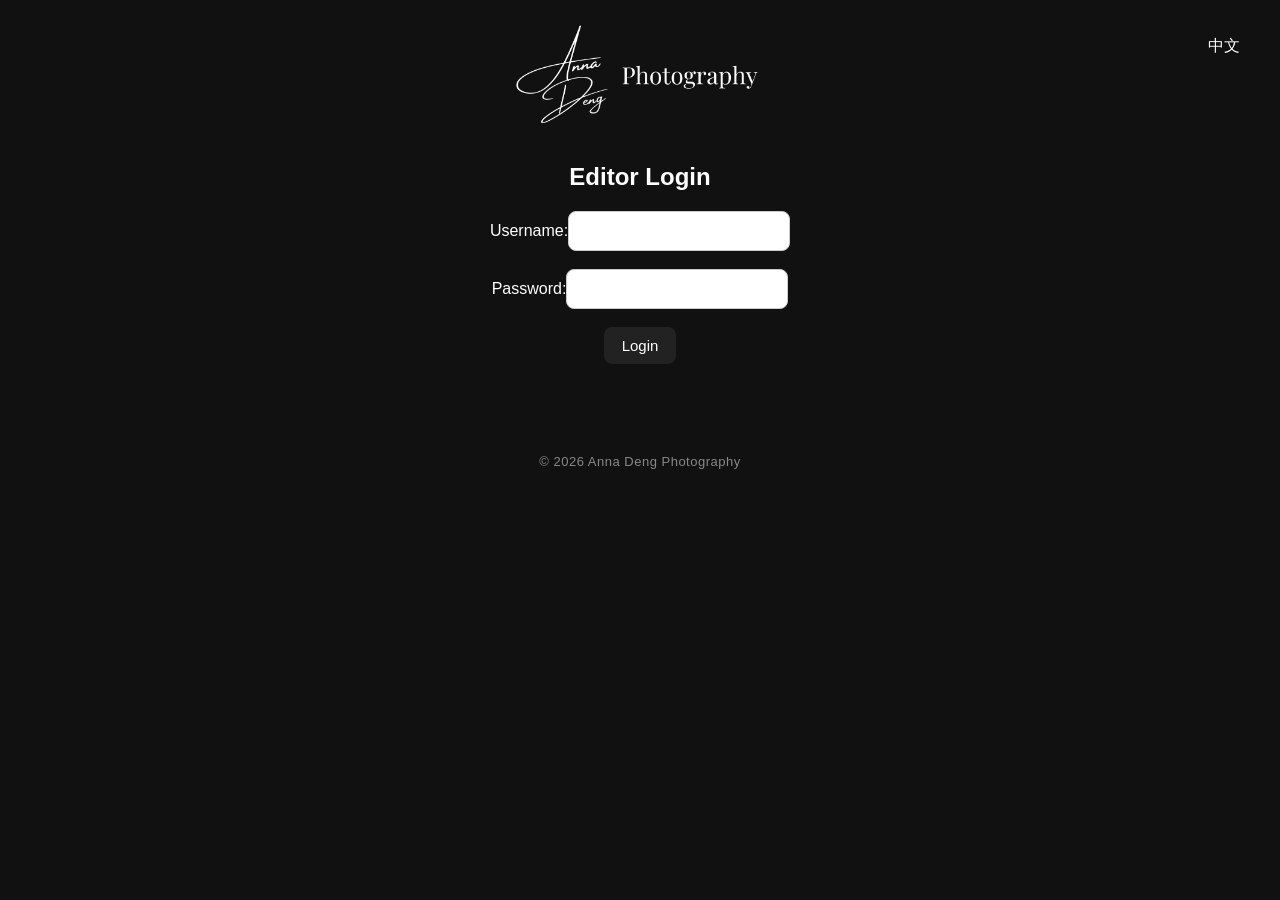
<file: editor.html>
<!DOCTYPE html>
<html>

<head>
<meta charset="UTF-8">

<title>Anna Editor</title>
<link rel="stylesheet" href="style.css">
  <link rel="icon" type="image/png" href="favicon-black.png" media="(prefers-color-scheme: light)">
<link rel="icon" type="image/png" href="favicon-gray.png" media="(prefers-color-scheme: dark)">

</head>


<body>


<img class="anna-logo" src="icons/anna-logo.png" alt="Anna Deng Photography">

<button id="mapButton" onclick="openMap()">
Map
</button>

<button id="languageButton" onclick="toggleLanguage()">
中文
</button><h2 id="welcomeText">
Welcome back, Anna!
</h2>
<div class="editor-layout">

<div class="editor-sidebar">



<div class="create-section">

<button class="create-album-button" onclick="openCreateAlbum()">

<img src="icons/create-album.png">

<span id="createAlbumText">
Create Album
</span>
</button>

</div>
<button class="notifications-button" onclick="openNotifications()">

<img id="notificationIcon" src="icons/notification.png">

<span id="notificationsText">
Notifications
</span>
</button>
  <button class="viewer-button" onclick="openViewer()">

<img src="icons/view-site.png">

<span id="viewerText">
Open Public View
</span>
</button>
<div class="storage-card">

<div class="storage-title">

<img src="icons/cloud">

<span id="storageTitleText">
Storage
</span>
</div>


<div class="storage-bar">

<div id="storageUsed"></div>

</div>


<p id="storageText">
0 GB of 10 GB used
</p>


</div>
<button class="logout-button" onclick="logout()">

<img src="icons/logout.png">

<span id="logoutText">
Logout
</span>
</button>


</div>


<div class="albums" id="albums">

</div>

</div>
  <div id="snackbar"></div>
  <div id="createAlbumOverlay" class="confirm-overlay">

<div class="confirm-dialog">

<h3 id="createTitleText">
Create New Album
</h3>
<input 
id="newAlbumName"
placeholder="English album name"
autocomplete="off"
oninput="checkCreateName()"
>

<input 
id="newAlbumChinese"
placeholder="中文名称"
autocomplete="off"
>
<p id="createNameError" class="name-error"></p>
<div class="confirm-buttons">

<button 
class="success-button"
onclick="createAlbum()"
id="createConfirmText">

Create

</button>

<button 
onclick="closeCreateAlbum()"
id="createCancelText">

Cancel

</button>

</div>

</div>

</div>
  <div id="renameBox" class="confirm-overlay">

<div class="confirm-dialog">

<h3 id="renameTitleText">
Rename Album
</h3>
<input 
id="renameAlbumName" 
placeholder="English album name"
autocomplete="off"
oninput="checkRenameName()"
>

<input 
id="renameAlbumChinese"
placeholder="中文名称"
autocomplete="off"
> <p id="renameNameError" class="name-error"></p>
<div class="confirm-buttons">

<button 
class="success-button"
onclick="confirmRename()"
id="renameConfirmText">

Rename

</button>


<button
onclick="closeRename()"
id="renameCancelText">

Cancel

</button>

</div>

</div>

</div>
  <div id="confirmBox" class="confirm-overlay">

<div class="confirm-dialog">

<h3 id="confirmText"></h3>

<div class="confirm-buttons">

<button 
class="danger-button"
onclick="confirmYes()"
id="deleteConfirmText">

Delete

</button>


<button
onclick="confirmNo()"
id="deleteCancelText">

Cancel

</button>
</div>

</div>

</div>
<div id="albumMenu" class="popup-menu"></div>
<div id="notificationOverlay" class="confirm-overlay">

<div class="confirm-dialog notification-dialog">

<button class="notification-close-x" onclick="closeNotifications()">
×
</button>

<h3 id="notificationsTitleText">
Notifications
</h3>
<div id="notificationList">

<div class="loading-spinner"></div>

</div>
  
</div>

</div>
<!-- NEW NOTIFICATION POPUP -->

<div id="newNotificationPopup" class="confirm-overlay">

    <div class="confirm-dialog new-notification-dialog">

        <h3 id="newNotificationTitle">
            You have new notifications.
        </h3>

        <div class="confirm-buttons">

            <button
                onclick="closeNewNotificationPopup()"
                id="newNotificationOk">
                OK
            </button>

            <button
                class="success-button"
                onclick="viewNewNotifications()"
                id="newNotificationView">
                View
            </button>

        </div>

    </div>

</div>
  <script>
  const password =
localStorage.getItem("annaEditorPassword");

if (!password) {

window.location.href =
"manage.html";

}


const workerURL =
"https://anna-photo-gallery.anna-deng.workers.dev";
    const language =
localStorage.getItem("language") || "en";


function toggleLanguage(){

localStorage.setItem(
"language",
language === "en" ? "zh" : "en"
);

location.reload();

}
  const r2URL =
"https://pub-01c7ea2201024931a9deb0945513816e.r2.dev/";
  async function loadStorage(){

const response =
await fetch(workerURL + "?storage=true");


const data =
await response.json();


const usedGB =
data.used / (1024*1024*1024);


const percent =
(usedGB / 10) * 100;


document.getElementById("storageUsed").style.width =
percent + "%";


document.getElementById("storageText").innerHTML =
language === "zh"
?
usedGB.toFixed(2) + " GB / 10 GB 已使用"
:
usedGB.toFixed(2) + " GB of 10 GB used";
}


async function loadAlbums(){


const response =
await fetch(workerURL + "?albums=true");


const albums =
await response.json();



const container =
document.getElementById("albums");



for (const album of albums) {
  const photoResponse =
await fetch(
workerURL +
"?album=" +
encodeURIComponent(album.name)
);


const photos =
await photoResponse.json();


const photoCount =
photos.filter(photo => !photo.endsWith("/")).length;

const div =
document.createElement("div");

div.className =
"album";

div.draggable = true;


const image =
album.cover
?
"https://pub-01c7ea2201024931a9deb0945513816e.r2.dev/" +
album.cover.split("/")
.map(encodeURIComponent)
.join("/")
:
"icons/empty-album.png";


div.innerHTML = `

<div class="album-card">

<a class="album-link"
href="edit-album.html?album=${encodeURIComponent(album.name)}">

<img src="${image}">

<h3 class="album-title">${
language === "zh"
?
(album.chinese || album.name)
:
album.name
}</h3>
<p class="album-info">
${
photoCount
}
${
language === "zh"
?
"张照片"
:
"photos"
}
&#8226;
${
album.public
?
(language === "zh" ? "公开" : "Public")
:
(language === "zh" ? "私密" : "Private")
}

</p></a>




<button 
class="album-menu-button"
onclick="albumMenu(event, '${album.name}')">

&#8942;

</button>

</div>
`;  container.appendChild(div);
div.addEventListener("dragstart",()=>{
div.classList.add("dragging");
});


div.addEventListener("dragend",()=>{

div.classList.remove("dragging");

saveAlbumOrder();

});

}


}



function logout(){

localStorage.removeItem(
"annaEditorPassword"
);

window.location.href =
"manage.html";

}

  function editAlbum(name){

window.location.href =
"edit-album.html?album=" +
encodeURIComponent(name);

}
  function openCreateAlbum(){

document.getElementById("createAlbumOverlay").style.display="flex";

}


function closeCreateAlbum(){

document.getElementById("createAlbumOverlay").style.display="none";

}
async function createAlbum(){


const name =
document.getElementById("newAlbumName").value.trim();
  const chinese =
document.getElementById("newAlbumChinese").value.trim();


if(!name){

showSnackbar("Enter album name");
return;

}
  if(!chinese){

showSnackbar("Enter Chinese album name");
return;

}

if(
existingAlbums.some(
album => album.name.toLowerCase() === name.toLowerCase()
)
){

document.getElementById("createNameError").innerHTML =
"This album name already exists.";

return;

}

const password =
localStorage.getItem("annaEditorPassword");



const response =
await fetch(
workerURL + "/create-album",
{
method:"POST",

headers:{
"Content-Type":"application/json",
"X-Upload-Password":password
},

body:JSON.stringify({
name:name,
chinese:chinese
})
}
);



const result =
await response.json();



if(result.success){

window.location.href =
"edit-album.html?album=" +
encodeURIComponent(name);

}
else{

showSnackbar(result.error);

}


}
function showSnackbar(message){

const bar =
document.getElementById("snackbar");

bar.innerHTML = message;

bar.classList.add("show");

setTimeout(function(){

bar.classList.remove("show");

},3000);

}
  let confirmAction = null;


function showConfirm(message, action){

document.getElementById("confirmText").innerHTML =
message;

confirmAction = action;

document.getElementById("confirmBox").style.display =
"flex";

}


function confirmYes(){

document.getElementById("confirmBox").style.display =
"none";

if(confirmAction){

confirmAction();

}

confirmAction = null;

}


function confirmNo(){

document.getElementById("confirmBox").style.display =
"none";

confirmAction = null;

}
  let currentAlbum = null;


let renameOldName = "";
let existingAlbums = [];


async function getExistingAlbums(){

const response =
await fetch(workerURL + "?albums=true");

existingAlbums =
await response.json();

}
function checkCreateName(){

const input =
document.getElementById("newAlbumName");

const error =
document.getElementById("createNameError");


const name =
input.value.trim();


if(
existingAlbums.some(
album => album.name.toLowerCase() === name.toLowerCase()
)
){

error.innerHTML =
"This album name already exists.";

}
else{

error.innerHTML =
"";

}

}



function checkRenameName(){

const input =
document.getElementById("renameAlbumName");

const error =
document.getElementById("renameNameError");


const name =
input.value.trim();


if(
existingAlbums.some(
album =>
album.name.toLowerCase() === name.toLowerCase()
&& album.name !== renameOldName
)
){

error.innerHTML =
"This album name already exists.";

}
else{

error.innerHTML =
"";

}

}

async function renameAlbum(name){

renameOldName = name;

document.getElementById("renameAlbumName").value = name;


// get current album info
const response =
await fetch(
workerURL + "?albums=true"
);

const albums =
await response.json();


const album =
albums.find(a => a.name === name);


document.getElementById("renameAlbumChinese").value =
album && album.chinese
? album.chinese
: "";


document.getElementById("renameBox").style.display = "flex";

}function closeRename(){

document.getElementById("renameBox").style.display = "none";

}


function confirmRename(){

const newName =
document.getElementById("renameAlbumName").value.trim();
  const chinese =
document.getElementById("renameAlbumChinese").value.trim();
  
if(
existingAlbums.some(
album =>
album.name.toLowerCase() === newName.toLowerCase()
&& album.name !== renameOldName
)
){

document.getElementById("renameNameError").innerHTML =
"This album name already exists.";

return;

}

if(!newName){

showSnackbar("Enter new album name");
return;

}
  
if(!chinese){

showSnackbar("Enter Chinese album name");
return;

}

if(newName === renameOldName){

closeRename();
return;

}


closeRename();


renameAlbumRequest(
renameOldName,
newName,
chinese
);
}
async function renameAlbumRequest(oldName,newName,chinese){

const password =
localStorage.getItem("annaEditorPassword");


const response =
await fetch(
workerURL + "/rename-album",
{
method:"POST",

headers:{
"Content-Type":"application/json",
"X-Upload-Password":password
},

body:JSON.stringify({

oldName:oldName,

newName:newName,

chinese:chinese

})

}
);


const result =
await response.json();


if(result.success){

showSnackbar(
language === "zh"
?
"相册已重命名"
:
"Album renamed"
);

setTimeout(()=>{

location.reload();

},800);


}
else{

showSnackbar(result.error);

}


}



function deleteAlbum(name){

let displayName = name;

if(language === "zh"){

const albumInfo =
existingAlbums.find(
a => a.name === name
);

if(albumInfo && albumInfo.chinese){

displayName = albumInfo.chinese;

}

}


showConfirm(
language === "zh"
?
"确定要删除 " + displayName + " 吗？<br><br>此操作无法撤销。"
:
"Are you sure you want to delete " + name + "?<br><br>This cannot be undone.",
function(){

performDeleteAlbum(name);

}
);

}
    async function performDeleteAlbum(name){


const password =
localStorage.getItem("annaEditorPassword");


const response =
await fetch(
workerURL + "/delete-album",
{
method:"POST",

headers:{
"Content-Type":"application/json",
"X-Upload-Password":password
},

body:JSON.stringify({

album:name

})

}
);


const result =
await response.json();


if(result.success){

showSnackbar(
language === "zh"
?
"相册已删除"
:
"Album deleted"
);

setTimeout(()=>{

location.reload();

},1000);


}

else{

showSnackbar(result.error);

}

}
  function albumMenu(e, name){

e.preventDefault();
e.stopPropagation();

const menu =
document.getElementById("albumMenu");

menu.innerHTML = `

<button onclick="closeAlbumMenu(); deleteAlbum('${name}')">
${
language === "zh"
?
"删除相册"
:
"Delete Album"
}
</button>


<button onclick="closeAlbumMenu(); renameAlbum('${name}')">
${
language === "zh"
?
"重命名相册"
:
"Rename Album"
}
</button>

`;
    menu.style.display="block";
menu.style.position="fixed";
menu.style.top =
(e.clientY + 10) + "px";

menu.style.left =
(e.clientX - 180) + "px";

}
    function closeAlbumMenu(){

const menu =
document.getElementById("albumMenu");

menu.style.display="none";

}
  document.addEventListener(
"click",
function(e){

const menu =
document.getElementById("albumMenu");


if(
menu.style.display === "block" &&
!menu.contains(e.target)
){

menu.style.display="none";

}

}
);
  function saveAlbumOrder(){

const albums =
[...document.querySelectorAll(".album")]
.map(x =>
x.querySelector("h3").innerText
);


fetch(
workerURL + "?albumOrder=true",
{

method:"POST",

headers:{
"Content-Type":"application/json",
"X-Upload-Password":
localStorage.getItem("annaEditorPassword")
},

body:JSON.stringify({
order:albums
})

});


}
  async function togglePublic(albumName, value){

const password =
localStorage.getItem("annaEditorPassword");


await fetch(
workerURL + "/set-public",
{
method:"POST",

headers:{
"Content-Type":"application/json",
"X-Upload-Password":password
},

body:JSON.stringify({

album:albumName,

public:value

})

}
);


showSnackbar(
value
? "Album is now public"
: "Album is now private"
);


}
  async function updateNotificationIcon(){

const response =
await fetch(
workerURL + "/get-notifications"
);


const notifications =
await response.json();


const icon =
document.getElementById("notificationIcon");


if(!icon) return;


const hasNew =
notifications.some(
n => !n.seen
);


if(hasNew){

icon.src =
"icons/new-notification.png";

}
else{

icon.src =
"icons/notification.png";

}

}
    async function checkNewNotifications(){

    try{

        const response =
        await fetch(
            workerURL + "/get-notifications"
        );

        const notifications =
        await response.json();

        const hasNew =
        notifications.some(
            n => !n.seen
        );

        if(hasNew){

            document.getElementById(
                "newNotificationPopup"
            ).style.display = "flex";

        }

    }
    catch(error){

        console.error(
            "Unable to check notifications:",
            error
        );

    }

}


function closeNewNotificationPopup(){

    document.getElementById(
        "newNotificationPopup"
    ).style.display = "none";

}


async function viewNewNotifications(){

    closeNewNotificationPopup();

    await openNotifications();

}
function formatNotificationDate(time){

const d = new Date(time);

return (

d.getDate()
+
" "
+
d.toLocaleString(
language === "zh" ? "zh-CN" : "en-US",
{month:"long"}
)
+
" "
+
d.getFullYear()
+
" "
+
d.toLocaleTimeString(
language === "zh" ? "zh-CN" : "en-US"
)

);

}  async function openNotifications(){

document.getElementById(
"notificationOverlay"
).style.display="flex";

await getExistingAlbums();

loadNotifications();

updateNotificationIcon();

}

function closeNotifications(){

document.getElementById(
"notificationOverlay"
).style.display="none";

}

function getChineseAlbumName(name){

const album =
existingAlbums.find(
a => a.name === name
);

if(
language === "zh" &&
album &&
album.chinese
){
return album.chinese;
}

return name;

}

async function loadNotifications(){

    const box =
    document.getElementById("notificationList");

    const response =
    await fetch(
        workerURL + "/get-notifications"
    );

    const notifications =
    await response.json();


    if(notifications.length === 0){

        box.innerHTML =
        language === "zh"
        ?
        "暂无通知。"
        :
        "No notifications.";

        return;

    }


    box.innerHTML = "";


    /* Check whether we have both types */
    const hasUnseen =
        notifications.some(n => !n.seen);

    const hasSeen =
        notifications.some(n => n.seen);


    let separatorAdded = false;


    notifications.forEach(n => {


        /*
         * Show the separator ONLY when:
         * 1. There are unseen notifications
         * 2. There are seen notifications
         * 3. We are about to display the first seen one
         */
        if(
            hasUnseen &&
            hasSeen &&
            n.seen &&
            !separatorAdded
        ){

            const separator =
                document.createElement("div");

            separator.className =
                "notification-separator";

            separator.innerHTML = `

                <div class="notification-separator-label">
                    ${
                        language === "zh"
                        ?
                        "未读"
                        :
                        "Unseen"
                    }
                </div>

                <div class="notification-squiggle">
                    ~ ~ ~ ~ ~ ~ ~ ~ ~ ~
                </div>

                <div class="notification-separator-label seen-label">
                    ${
                        language === "zh"
                        ?
                        "已读"
                        :
                        "Seen"
                    }
                </div>

            `;

            box.appendChild(separator);

            separatorAdded = true;

        }


        const div =
            document.createElement("div");


        div.className =
            n.seen
            ?
            "notification seen"
            :
            "notification new";


        /* LIKE NOTIFICATION */

        if(n.type === "like"){

            div.innerHTML = `

                <div class="notification-main">

                    <img
                        class="notification-icon"
                        src="icons/red-heart.png"
                    >

                    <span class="notification-text">

                        ${
                            language === "zh"
                            ?
                            "有人点赞了 " +
                            getChineseAlbumName(n.album)
                            :
                            "New like in " +
                            n.album
                        }

                    </span>

                    <img
                        class="notification-thumb"
                        src="${getNotificationImage(n.photo)}"
                    >

                </div>

                <div class="notification-date">

                    ${formatNotificationDate(n.time)}

                </div>

            `;

        }


        /* COMMENT NOTIFICATION */

        if(n.type === "comment"){

            div.innerHTML = `

                <div class="notification-main">

                    <img
                        class="notification-icon"
                        src="icons/comment.png"
                    >

                    <span class="notification-text">

                        ${
                            language === "zh"
                            ?
                            "<b>" + n.name +
                            "</b> 在 " +
                            getChineseAlbumName(n.album) +
                            " 留下了评论"
                            :
                            "<b>" + n.name +
                            "</b> left a comment in " +
                            n.album
                        }

                    </span>

                </div>

                <img
                    class="notification-thumb notification-album-cover"
                    src="${getNotificationImage(n.photo)}"
                >

                <div class="notification-date">

                    ${formatNotificationDate(n.time)}

                </div>

                <div class="notification-comment">

                    ${
                        language === "zh"
                        ?
                        "<b>评论：</b> " + n.comment
                        :
                        "<b>Comment:</b> " + n.comment
                    }

                </div>

                <button
                    class="notification-delete"
                    onclick="confirmDeleteNotificationComment('${n.id}')"
                >

                    <img src="icons/trash.png">

                </button>

            `;

        }


        box.appendChild(div);


        /*
         * Mark unseen notification as seen
         */
        if(!n.seen){

            markNotification(n.id);

        }

    });

}    function getNotificationImage(photo){

return r2URL +
photo
.split("/")
.map(encodeURIComponent)
.join("/");

}




async function markNotification(id){


await fetch(
workerURL+
"/mark-notification",
{

method:"POST",

headers:{
"Content-Type":"application/json",
"X-Upload-Password":
localStorage.getItem("annaEditorPassword")
},

body:JSON.stringify({
id:id
})

});


}
function confirmDeleteNotificationComment(id){

showConfirm(
language === "zh"
?
"确定要删除此评论吗？<br><br>此操作无法撤销。"
:
"Are you sure you want to delete this comment?<br><br>This cannot be undone.",
function(){

deleteNotificationCommentOnly(id);

}
);

}

async function deleteNotificationCommentOnly(id){


await fetch(
workerURL+
"/delete-comment",
{

method:"POST",

headers:{
"Content-Type":"application/json",
"X-Upload-Password":
localStorage.getItem("annaEditorPassword")
},

body:JSON.stringify({
id:id
})

});


showSnackbar(
language === "zh"
?
"评论已删除"
:
"Comment deleted"
);

/* refresh notification panel immediately */
loadNotifications();


}  
function openViewer(){

window.open(
"https://www.annadengphoto.com",
"_blank"
);

} 
    function openMap(){

window.open(
"map.html",
"_blank"
);

}
    function applyEditorLanguage(){

document.getElementById("mapButton").textContent =
language === "zh"
?
"地图"
:
"Map";
document.getElementById("languageButton").textContent =
language === "zh"
?
"English"
:
"中文";


document.getElementById("welcomeText").textContent =
language === "zh"
?
"欢迎回来，Anna！"
:
"Welcome back, Anna!";


document.getElementById("createAlbumText").textContent =
language === "zh"
?
"创建相册"
:
"Create Album";


document.getElementById("notificationsText").textContent =
language === "zh"
?
"通知"
:
"Notifications";


document.getElementById("viewerText").textContent =
language === "zh"
?
"打开公开浏览"
:
"Open Public View";


document.getElementById("storageTitleText").textContent =
language === "zh"
?
"存储空间"
:
"Storage";


document.getElementById("logoutText").textContent =
language === "zh"
?
"登出"
:
"Logout";
document.getElementById("createTitleText").textContent =
language === "zh"
?
"创建新相册"
:
"Create New Album";


document.getElementById("createConfirmText").textContent =
language === "zh"
?
"创建"
:
"Create";


document.getElementById("createCancelText").textContent =
language === "zh"
?
"取消"
:
"Cancel";


document.getElementById("renameTitleText").textContent =
language === "zh"
?
"重命名相册"
:
"Rename Album";


document.getElementById("renameConfirmText").textContent =
language === "zh"
?
"重命名"
:
"Rename";


document.getElementById("renameCancelText").textContent =
language === "zh"
?
"取消"
:
"Cancel";


document.getElementById("deleteConfirmText").textContent =
language === "zh"
?
"删除"
:
"Delete";


document.getElementById("deleteCancelText").textContent =
language === "zh"
?
"取消"
:
"Cancel";


document.getElementById("notificationsTitleText").textContent =
language === "zh"
?
"通知"
:
"Notifications";
document.getElementById("newNotificationTitle").textContent =
language === "zh"
?
"您有新的通知。"
:
"You have new notifications.";


document.getElementById("newNotificationOk").textContent =
language === "zh"
?
"好的"
:
"OK";


document.getElementById("newNotificationView").textContent =
language === "zh"
?
"查看"
:
"View";
}
    applyEditorLanguage();

    loadAlbums();
loadStorage();
getExistingAlbums();
  updateNotificationIcon();
    checkNewNotifications();
</script>


</body>
<footer class="site-footer">
    © <span id="year"></span> Anna Deng Photography
</footer>

<script>
document.getElementById("year").textContent = new Date().getFullYear();
</script>
</html>
</file>
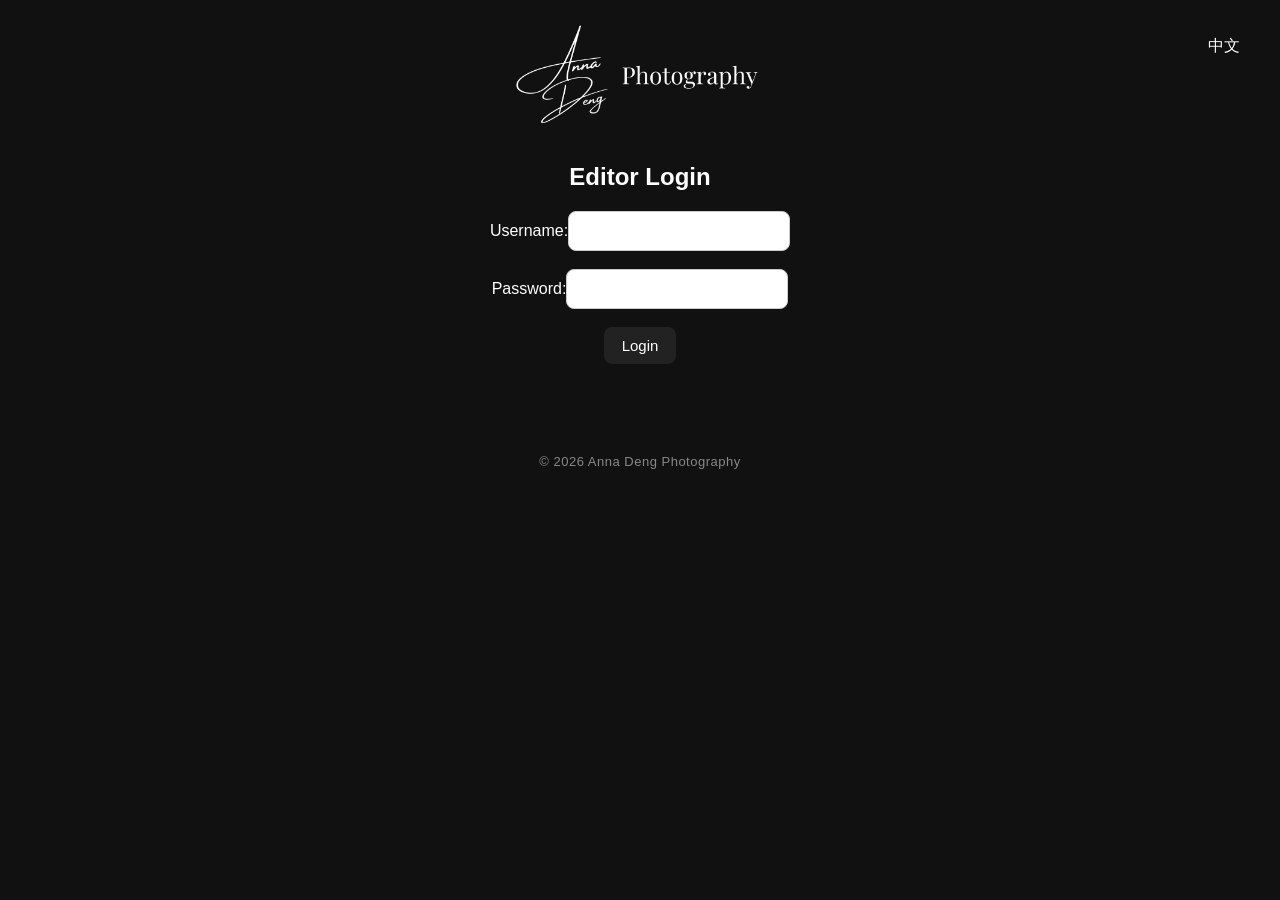
<file: manage.html>
<!DOCTYPE html>
<html>

<head>
<meta charset="UTF-8">

<title>Anna Editor Login</title>
<link rel="stylesheet" href="style.css">
<link rel="icon" type="image/png" href="favicon-black.png" media="(prefers-color-scheme: light)">
<link rel="icon" type="image/png" href="favicon-gray.png" media="(prefers-color-scheme: dark)">
</head>


<body>


<img class="anna-logo" src="icons/anna-logo.png" alt="Anna Deng Photography">
    <button id="languageButton" onclick="toggleLanguage()">
中文
</button>

<h2 id="loginTitle">
Editor Login
</h2>

<label id="usernameLabel">
Username:
<input type="text" id="username">
</label>

<br><br>

<label id="passwordLabel">
Password:
<input type="password" id="password">
</label>

<br><br>


<button onclick="login()" id="loginButton">
Login
</button>

<p id="message"></p>



<script>


const workerURL =
"https://anna-photo-gallery.anna-deng.workers.dev";

const language =
localStorage.getItem("language") || "en";


function toggleLanguage(){

localStorage.setItem(
"language",
language === "en" ? "zh" : "en"
);

location.reload();

}


function applyManageLanguage(){

document.getElementById("languageButton").textContent =
language === "zh"
?
"English"
:
"中文";


document.getElementById("loginTitle").textContent =
language === "zh"
?
"编辑器登录"
:
"Editor Login";

document.getElementById("usernameLabel").childNodes[0].textContent =
language === "zh"
?
"用户名："
:
"Username:";
document.getElementById("passwordLabel").childNodes[0].textContent =
language === "zh"
?
"密码："
:
"Password:";


document.getElementById("loginButton").textContent =
language === "zh"
?
"登录"
:
"Login";

}

applyManageLanguage();

async function login(){


const username =
document.getElementById("username").value;


const password =
document.getElementById("password").value;



const response =
await fetch(
workerURL +
"/login?username=" +
encodeURIComponent(username) +
"&password=" +
encodeURIComponent(password)
);

const result =
await response.json();



if(result.success){


localStorage.setItem(
"annaEditorUsername",
username
);


localStorage.setItem(
"annaEditorPassword",
password
);


window.location.href =
"editor.html";


}

else {

document.getElementById("message").innerHTML =
language === "zh"
?
"用户名或密码错误"
    :
"Wrong password";
}


}


</script>


</body>
<footer class="site-footer">
    © <span id="year"></span> Anna Deng Photography
</footer>

<script>
document.getElementById("year").textContent = new Date().getFullYear();
</script>
</html>
</file>
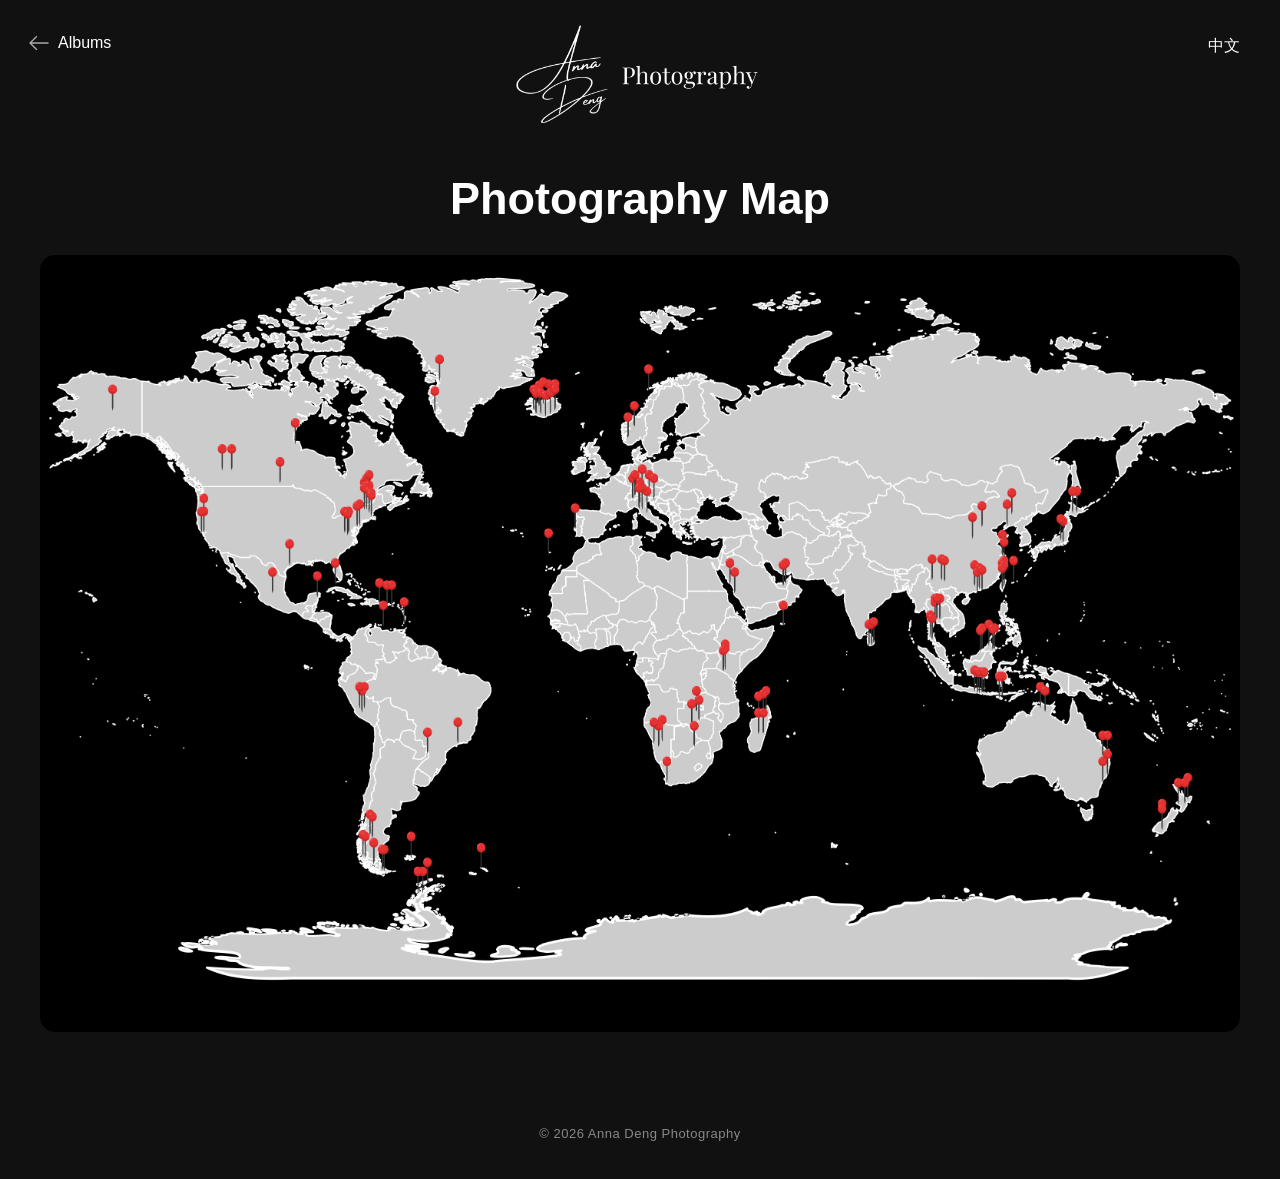
<file: map.html>
<!DOCTYPE html>
<html lang="en">

<head>

<meta charset="UTF-8">

<title>Anna Deng Photography Map</title>

<link rel="stylesheet" href="style.css">

  <link rel="icon" type="image/png" href="favicon-black.png" media="(prefers-color-scheme: light)">
<link rel="icon" type="image/png" href="favicon-gray.png" media="(prefers-color-scheme: dark)">
</head>


<body>

<img class="anna-logo" src="icons/anna-logo.png">
<a class="viewer-back" onclick="openAlbums()">

<img src="icons/back.png">

<span id="albumsText">Albums</span>

</a>
<button id="mapLanguageButton" onclick="toggleLanguage()">
中文
</button>


<h1 class="album-title" id="mapTitle">
Photography Map
</h1>


<div style="text-align:center;">

<img 
src="map.png"
alt="Anna Deng Photography Map"
style="
max-width:95%;
height:auto;
border-radius:15px;
">

</div>


<footer class="site-footer">
© <span id="year"></span> Anna Deng Photography
</footer>


<script>

const language =
localStorage.getItem("language") || "en";
function openPublicView(){

window.open(
"https://www.annadengphoto.com",
"_blank"
);

}
function openAlbums(){

window.location.href =
"https://www.annadengphoto.com";

}
  function toggleLanguage(){

localStorage.setItem(
"language",
language === "en" ? "zh" : "en"
);

location.reload();

}


if(language==="zh"){

document.getElementById("albumsText").textContent =
"相册";

document.getElementById("mapTitle").textContent =
"摄影地图";

document.getElementById("mapLanguageButton").textContent =
"English";

}
else{

document.getElementById("albumsText").textContent =
"Albums";

document.getElementById("mapTitle").textContent =
"Photography Map";

document.getElementById("mapLanguageButton").textContent =
"中文";

}

document.getElementById("year").textContent =
new Date().getFullYear();


</script>


</body>

</html>
</file>
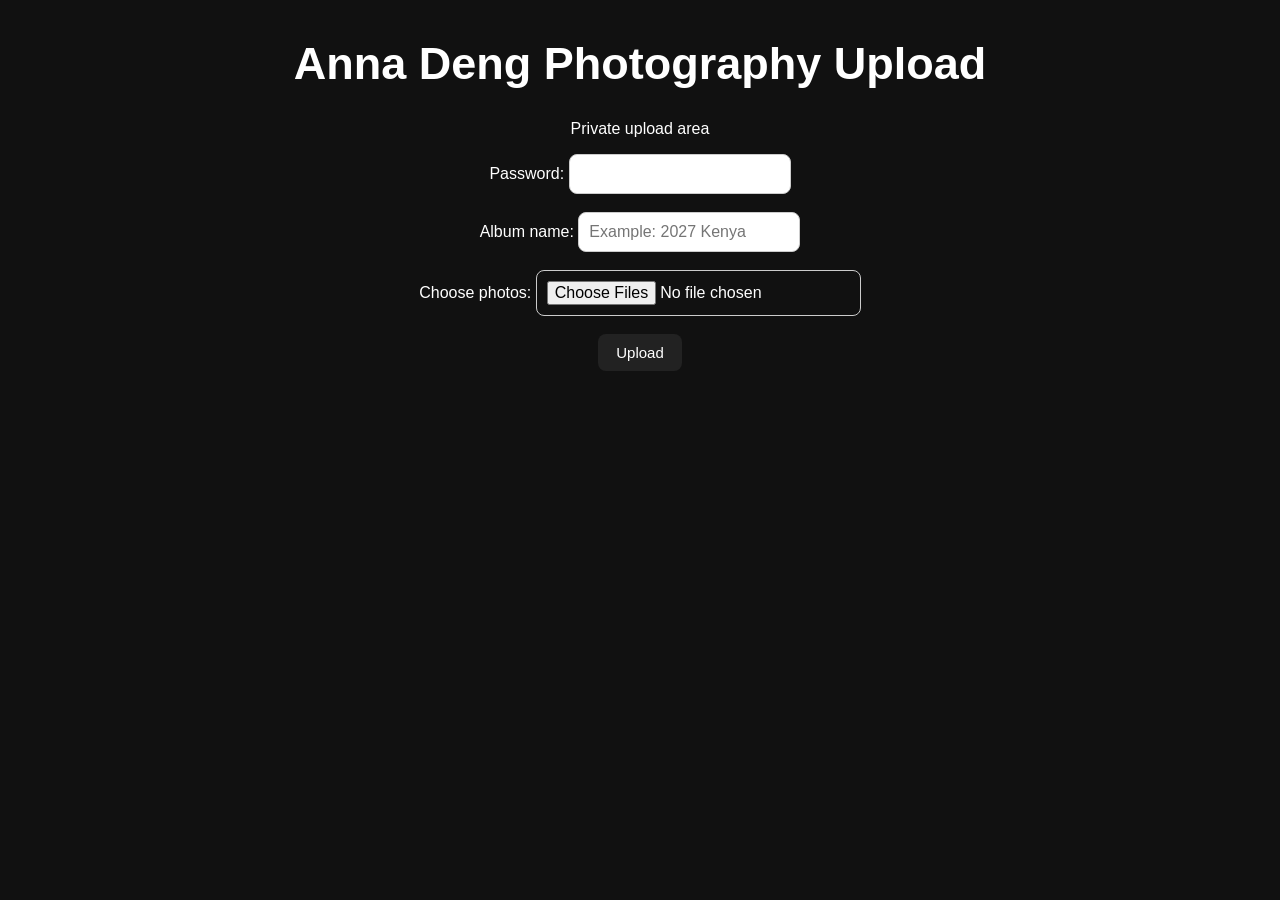
<file: upload.html>
<!DOCTYPE html>
<html>

<head>
<title>Anna Upload</title>
<link rel="stylesheet" href="style.css">
</head>

<body>

<h1>Anna Deng Photography Upload</h1>

<p>Private upload area</p>


<label>
Password:
<input type="password" id="password">
</label>

<br><br>


<label>
Album name:
<input type="text" id="album" placeholder="Example: 2027 Kenya">
</label>

<br><br>


<label>
Choose photos:
<input type="file" id="files" multiple>
</label>


<br><br>


<button onclick="uploadPhotos()">
Upload
</button>


<p id="status"></p>



<script>


const workerURL =
"https://anna-photo-gallery.anna-deng.workers.dev";



async function uploadPhotos(){


const password =
document.getElementById("password").value;


const album =
document.getElementById("album").value;


const files =
document.getElementById("files").files;


const status =
document.getElementById("status");



if(!password || !album || files.length === 0){

status.innerHTML =
"Please fill everything.";

return;

}



for (const file of files){


const form =
new FormData();


form.append(
"album",
album
);


form.append(
"file",
file
);



const response =
await fetch(
workerURL + "/upload",
{
method:"POST",

headers:{
"X-Upload-Password":password
},

body:form

}
);



const result =
await response.json();



if(result.success){

status.innerHTML +=
"<br>Uploaded: " + file.name;

}

else {

status.innerHTML +=
"<br>Error uploading " + file.name;

}


}


}


</script>


</body>

</html>
</file>
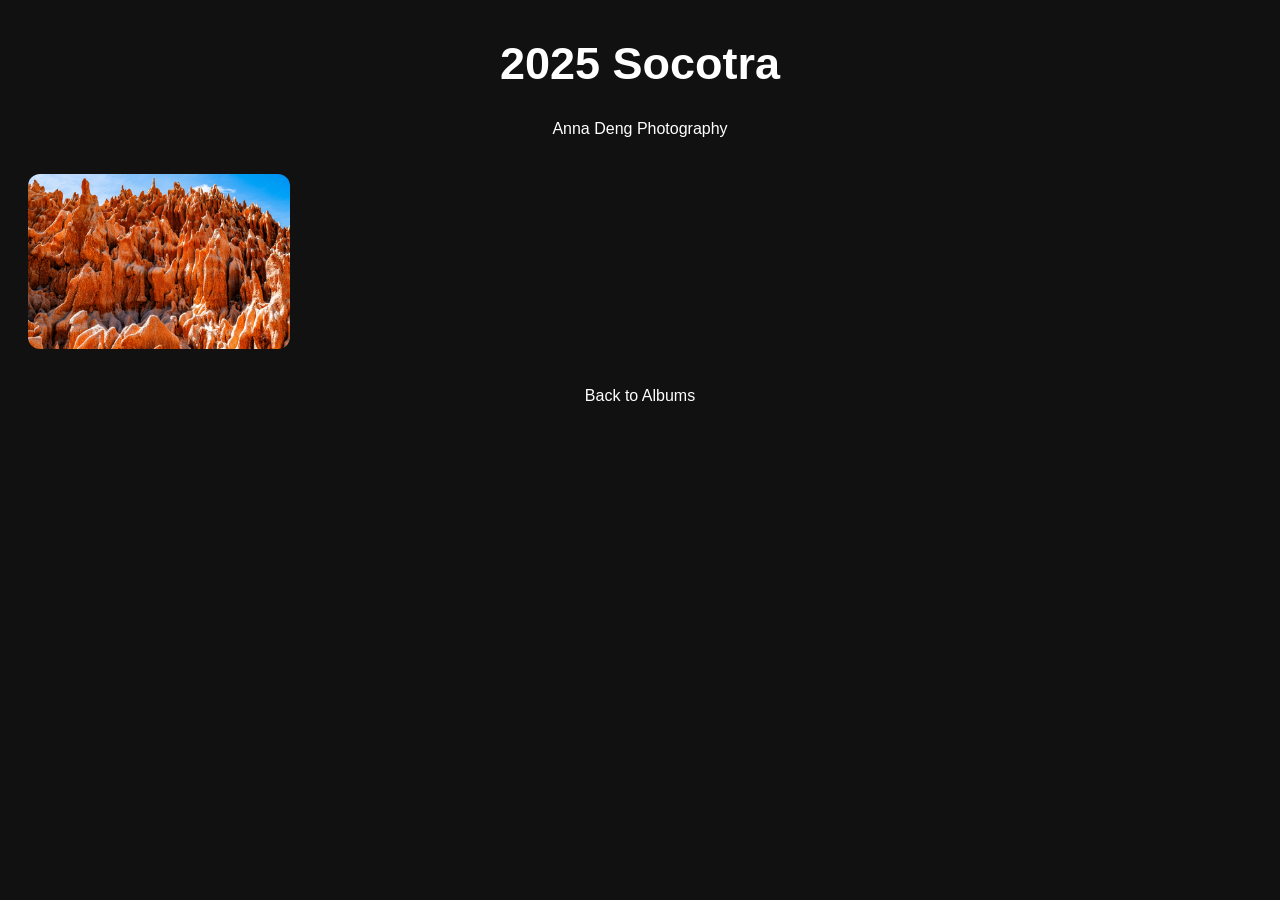
<file: albums/2025-socotra.html>
<!DOCTYPE html>
<html>

<head>
<title>2025 Socotra - Anna Deng Photography</title>
<link rel="stylesheet" href="../style.css">
</head>

<body>

<h1>2025 Socotra</h1>
<p>Anna Deng Photography</p>

<div class="gallery">

<img class="main-photo" 
src="../../Photos/2026 Madagascar/DSC_9933.jpg" 
alt="Madagascar photo">

</div>

<br>

<a href="../index.html">Back to Albums</a>

</body>

</html>
</file>
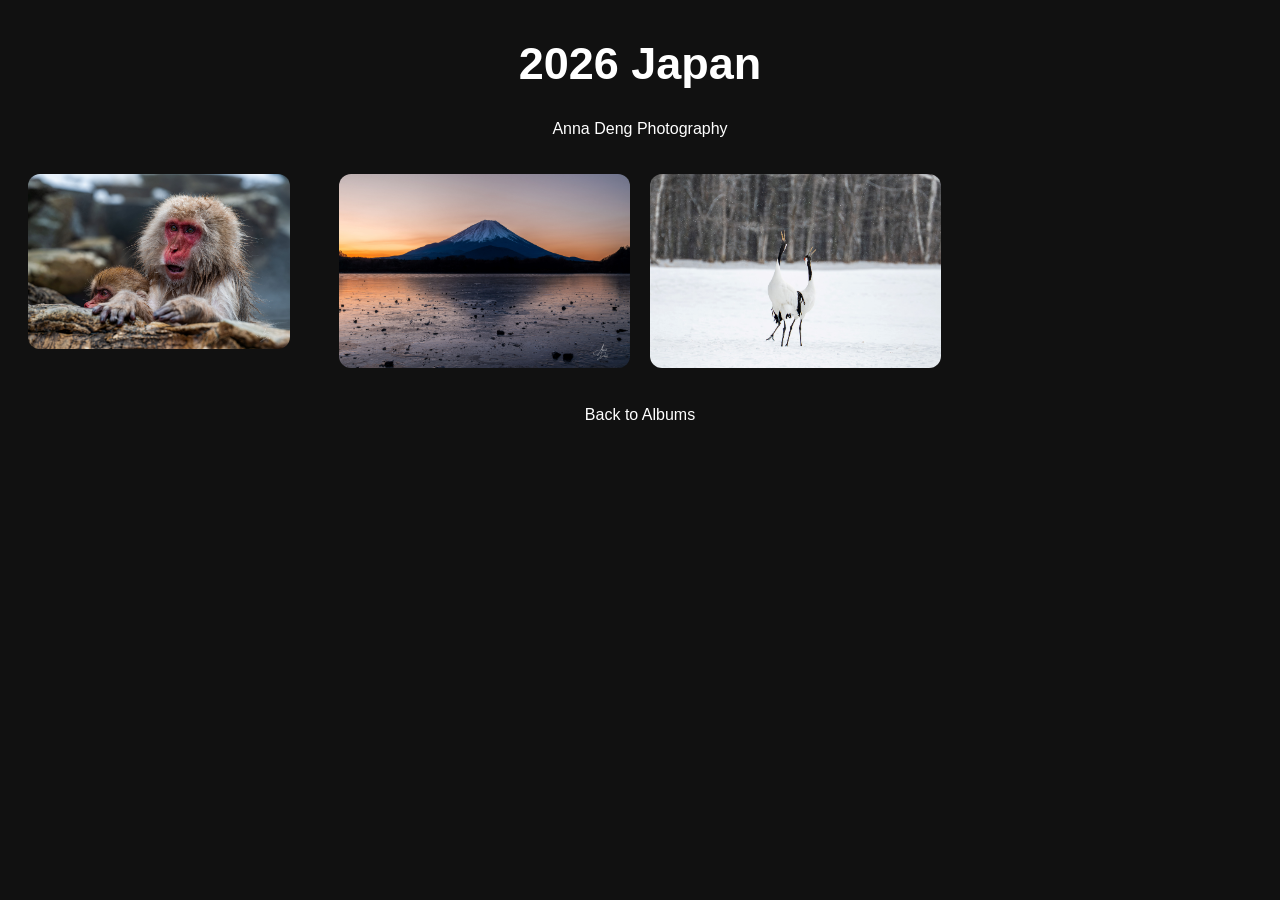
<file: albums/2026-japan.html>
<!DOCTYPE html>
<html>

<head>
<title>2026 Japan - Anna Deng Photography</title>
<link rel="stylesheet" href="../style.css">
</head>

<body>

<h1>2026 Japan</h1>
<p>Anna Deng Photography</p>

<div class="gallery">

<img class="main-photo" 
src="../Photos/2026 Japan/DSC_1052-2.jpg" 
alt="Japan photo">
<img src="../Photos/2026 Japan/DSC_1494.jpg" 
alt="Japan photo">
<img src="../Photos/2026 Japan/DSC_6019.jpg" 
alt="Japan photo">

</div>

<br>

<a href="../index.html">Back to Albums</a>

</body>

</html>
</file>
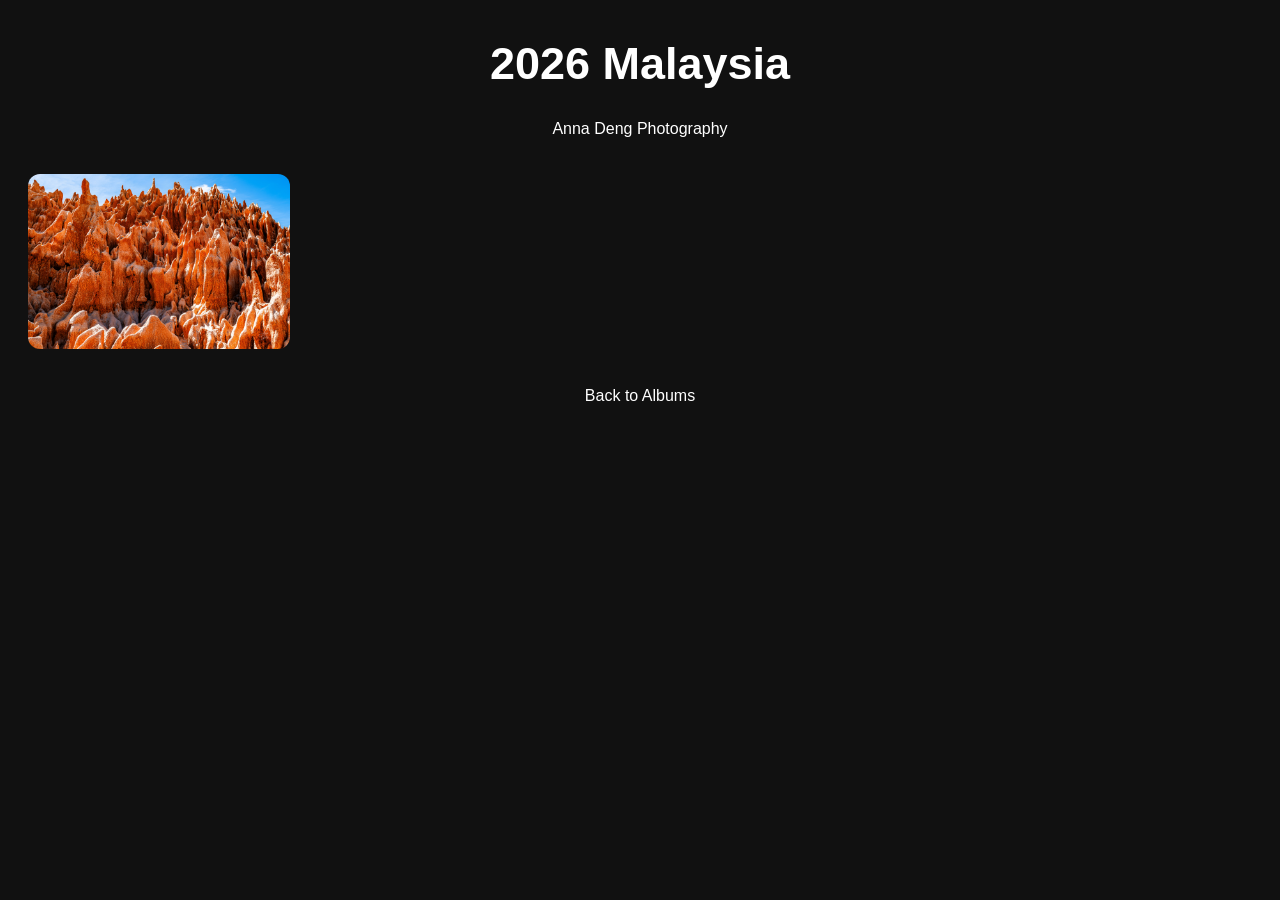
<file: albums/2026-malaysia.html>
<!DOCTYPE html>
<html>

<head>
<title>2026 Malaysia - Anna Deng Photography</title>
<link rel="stylesheet" href="../style.css">
</head>

<body>

<h1>2026 Malaysia</h1>
<p>Anna Deng Photography</p>

<div class="gallery">

<img class="main-photo" 
src="../../Photos/2026 Madagascar/DSC_9933.jpg" 
alt="Madagascar photo">

</div>

<br>

<a href="../index.html">Back to Albums</a>

</body>

</html>
</file>
<file: style.css>
body {
    background: #111;
    color: white;
    font-family: Arial, sans-serif;
    text-align: center;
}

h1 {
    font-size: 45px;
}

.albums {
    display: flex;
    flex-wrap: wrap;
    justify-content: center;
}

.album {
    width: 300px;
    margin: 25px;
}

.album img {

    width:300px;
    aspect-ratio:1 / 1;

    object-fit:cover;

    border-radius:10px;

}



.main-photo {
    max-width: 90%;
    max-height: 80vh;
    object-fit: contain;
}

a {
    color: white;
    text-decoration: none;
}

@media (max-width: 800px) {
    .gallery {
        grid-template-columns: 1fr;
    }
}

button {

background:#222;
color:white;

border:none;

padding:10px 18px;

border-radius:8px;

font-size:15px;

cursor:pointer;

transition:0.2s;

}


button:hover {

background:#555;

transform:translateY(-2px);

}



input {

padding:10px;

border-radius:8px;

border:1px solid #ccc;

font-size:16px;

}



.album button {

margin-top:10px;

}



.editor-control {

display:flex;

gap:10px;

margin-top:15px;

}



hr {

border:none;

border-top:1px solid #ddd;

margin:30px 0;

}

/* EDITOR */

.editor-bar {

display:block;

}

.editor-button {

background:#222;
color:white;

border:none;

padding:12px 20px;

border-radius:10px;

cursor:pointer;

font-size:15px;

text-decoration:none;

display:inline-block;

}


.editor-button:hover {

background:#555;

}


.album-controls {

margin-top:15px;

display:flex;

gap:10px;

flex-wrap:wrap;

}


.photo-card {

text-align:center;

margin-bottom:30px;

}
.editor-photo img {

width:100%;
height:auto;

display:block;

border-radius:10px;

}
.editor-photo {

width:300px;
margin:15px;

}

#photos {
    display:flex !important;
    flex-wrap:wrap !important;
    gap:30px !important;
}

.editor-photo {
    width:300px !important;
    margin:0 !important;
}

.editor-photo img {
    width:100% !important;
    height:auto !important;
    display:block !important;
}

.album {

position:relative;
cursor:pointer;

}


.album-link {

display:block;
text-decoration:none;
color:inherit;

}

.photo-actions {

display:flex;
justify-content:center;
gap:10px;
margin-top:8px;

}


.photo-actions button {

font-size:18px;
padding:8px 12px;

}

.icon-button {

display:flex;
align-items:center;
gap:8px;

}


.icon-button img {

width:24px;
height:24px;

}


.icon-control {

background:none;
border:none;

padding:5px;

cursor:pointer;

}


.icon-control img {

width:22px;
height:22px;

}

.icon-control img {

width:20px;
height:20px;

object-fit:contain;

}
.photo-actions button {

font-size:14px;

padding:6px 10px;

border-radius:6px;

}

.photo-actions {

display:flex;
justify-content:center;
gap:6px;
margin-top:8px;

}
.photo-actions button {

padding:4px 8px !important;

font-size:12px !important;

border-radius:5px;

}
.icon-control {

padding:4px !important;

width:28px;

height:28px;

display:flex;

align-items:center;

justify-content:center;

}
.icon-control img {

width:14px !important;

height:14px !important;

display:block;

}

/* ===========================
   EDITOR V2
=========================== */

.editor-topbar{

display:flex;
justify-content:space-between;
align-items:center;

margin-bottom:25px;

}


.editor-back{

display:inline-flex;

align-items:center;

gap:10px;

text-decoration:none;

color:#b4b4b4;

padding:8px 14px;

border-radius:10px;

width:auto;

transition:
transform .15s ease,
color .15s ease;

}


.editor-back:hover{

background:transparent;

color:#b4b4b4;

transform:translateY(-2px);

}

.editor-back img{

width:20px;

height:20px;

}


.editor-actions{

display:flex;
align-items:center;
gap:12px;

}


.icon-button{

display:flex;
align-items:center;
justify-content:center;

cursor:pointer;

}


.icon-button img{

width:32px;
height:32px;

}





.editor-photo{

margin:0 !important;

width:auto !important;

}


.photo-wrapper{

position:relative;

overflow:hidden;

border-radius:14px;

background:white;

box-shadow:
0 2px 10px rgba(0,0,0,.12);

transition:.2s;

}


.photo-wrapper:hover{

transform:translateY(-2px);

box-shadow:
0 8px 20px rgba(0,0,0,.18);

}


.photo-wrapper img{

display:block;

width:100%;

height:160px;
    
object-fit:cover;

}


.photo-toolbar{

position:absolute;

top:10px;

right:10px;

display:flex;

gap:8px;

}


.icon-control,
.photo-menu-button,
.menu-button{

background:white;

border:none;

border-radius:50%;

width:36px;

height:36px;

padding:0;

display:flex;

align-items:center;

justify-content:center;

cursor:pointer;

box-shadow:
0 2px 8px rgba(0,0,0,.2);

}


.icon-control img{

width:16px !important;

height:16px !important;

display:block;

}


.popup-menu{

display:none;

position:absolute;

background:white;

border-radius:12px;

box-shadow:
0 10px 30px rgba(0,0,0,.25);

padding:8px;

min-width:200px;

z-index:1000;

}


.popup-menu button{

background:none;

color:#222;

border:none;

width:100%;

text-align:left;

padding:12px;

border-radius:8px;

}


.popup-menu button:hover{

background:#efefef;

}
/* Editor photo grid override */




#photos .editor-photo {

width:auto !important;

margin:0 !important;

}


#photos .photo-wrapper img {

width:100% !important;

height:140px !important;

object-fit:cover !important;

}
.photo-toolbar {

display:flex;

}
.photo-toolbar {

position:absolute;

top:10px;

right:10px;

display:flex;

gap:8px;

z-index:10;

}
/* Editor natural photo thumbnails */




#photos .photo-wrapper img {

width:100% !important;

height:auto !important;

object-fit:contain !important;

display:block !important;

}

.lightbox{

display:none;

position:fixed;

inset:0;

background:rgba(0,0,0,.9);

z-index:2000;

align-items:center;

justify-content:center;

}


.lightbox img {

    max-width: 92%;

    max-height: 72vh;

    object-fit: contain;

}


.lightbox-close{

position:absolute;

top:20px;

right:30px;

font-size:35px;

background:none;

color:white;

border:none;

}


.lightbox-actions{

position:absolute;

top:20px;

left:30px;

display:flex;

gap:10px;

}


.lightbox-actions .icon-control,
.lightbox-actions .menu-button{

background:white;

}

/* Match viewer lightbox style */

#lightbox .lightbox-close {

position:absolute;

top:20px;

left:25px;

right:auto;

font-size:35px;

color:white;

background:none;

border:none;

padding:0;

cursor:pointer;

z-index:2100;

}


#lightbox .lightbox-actions {

position:absolute;

top:20px;

right:25px;

left:auto;

display:flex;

gap:10px;

z-index:2100;

}


#lightbox .lightbox-prev,
#lightbox .lightbox-next {

position:absolute;

top:50%;

transform:translateY(-50%);

background:none;

border:none;

color:white;

font-size:60px;

padding:10px;

cursor:pointer;

z-index:2100;

}


#lightbox .lightbox-prev {

left:25px;

}


#lightbox .lightbox-next {

right:25px;

}


#lightbox .icon-control,
#lightbox .menu-button {

background:transparent;

color:white;

box-shadow:none;

}/* Photo menu above lightbox */

#photoMenu {

z-index:3000 !important;

}
.album-picker-overlay {

display:none;

position:fixed;

inset:0;

background:rgba(0,0,0,.85);

z-index:4000;

align-items:center;

justify-content:center;

}


.album-picker-box {

background:#222;

color:white;

width:90%;

max-width:800px;

max-height:80vh;

overflow:auto;

border-radius:18px;

padding:25px;

}


.album-picker-box h2 {

margin-top:0;

}


#albumList {

display:grid;

grid-template-columns:
repeat(auto-fill,minmax(180px,1fr));

gap:20px;

}


#albumList button {

background:#333;

color:white;

border-radius:12px;

padding:15px;

font-size:16px;

cursor:pointer;

}


#albumList button:hover {

background:#555;

}

#snackbar {

visibility:hidden;

min-width:250px;

background:#333;

color:white;

text-align:center;

border-radius:12px;

padding:14px;

position:fixed;

bottom:30px;

left:50%;

transform:translateX(-50%);

z-index:5000;

font-size:16px;

}


#snackbar.show {

visibility:visible;

animation:
fadein .3s,
fadeout .3s 2.5s;

}


@keyframes fadein {

from {
bottom:0;
opacity:0;
}

to {
bottom:30px;
opacity:1;
}

}


@keyframes fadeout {

from {
opacity:1;
}

to {
opacity:0;
}

}
.upload-drop-zone {

border:2px dashed #555;

border-radius:16px;

padding:20px;

display:flex;

align-items:center;

gap:15px;

color:#aaa;

transition:.2s;

}


.upload-drop-zone.dragover {

background:#222;

border-color:white;

color:white;

}


.upload-drop-zone p {

margin:0;

font-size:14px;

}

.album-title-row{

display:flex;

align-items:center;

justify-content:space-between;

margin-top:8px;

}


.album-title-row h3{

margin:0;

}


.album-menu-button{

width:32px;

height:32px;

font-size:20px;

}

.album-card{
position:relative;
}

.album-menu-button{

position:absolute;

top:10px;
right:10px;

background:white;
color:#222;

border:none;

width:36px;
height:36px;

border-radius:50%;

font-size:24px;

cursor:pointer;

z-index:5;

box-shadow:
0 2px 8px rgba(0,0,0,.3);

display:flex;
align-items:center;
justify-content:center;

}
/* Remove white backgrounds from all three-dot buttons */

.menu-button,
.album-menu-button,
.photo-menu-button {

    background: transparent !important;
    color: white;

    box-shadow: none !important;

    border: none;

}


/* Keep the three dots clean and visible */

.menu-button,
.album-menu-button,
.photo-menu-button {

    font-size: 28px;

    width:36px;
    height:36px;

    display:flex;
    align-items:center;
    justify-content:center;

    padding:0;

}


/* Album cover dots */

.album-menu-button {

    color:white;

}


/* Lightbox three dots */

.lightbox-actions .menu-button {

    background:transparent !important;

    color:white;

}


/* Photo thumbnail dots */

.photo-menu-button {

    background:transparent !important;

    color:white;

}

.confirm-overlay{

display:none;

position:fixed;

inset:0;

background:rgba(0,0,0,.65);

z-index:5000;

align-items:center;

justify-content:center;

}


.confirm-dialog{

background:white;

color:#222;

padding:30px;

border-radius:16px;

width:320px;

text-align:center;

box-shadow:0 10px 40px rgba(0,0,0,.4);

}


.confirm-buttons{

display:flex;

justify-content:center;

gap:15px;

margin-top:20px;

}


.confirm-buttons button{

background:#222;

color:white;

padding:10px 20px;

border-radius:8px;

}
.danger-button {

background:#d93025 !important;
color:white !important;

}

.danger-button:hover {

background:#b3261e !important;

}

body.dragging {
    opacity:0.8;
}

#dropOverlay {

position:fixed;
inset:0;

background:rgba(255,255,255,0.18);

backdrop-filter:blur(2px);

display:none;

align-items:center;
justify-content:center;

z-index:9999;

}


.drop-message {

text-align:center;

font-size:24px;

font-weight:600;

color:#333;

}


.drop-message p {

margin-top:10px;

}


.arrow {

font-size:60px;

animation:moveArrow 1s infinite ease-in-out;

}


@keyframes moveArrow {

0% {
transform:translateY(10px);
}

50% {
transform:translateY(-10px);
}

100% {
transform:translateY(10px);
}

}
.icon-button {

transition:
transform 0.15s ease;

}


.icon-button:hover {

transform:translateY(-3px);

}

.upload-status {

position:fixed;

bottom:20px;
left:20px;

background:white;

color:#222;

padding:15px 18px;

border-radius:12px;

box-shadow:0 4px 20px rgba(0,0,0,0.18);

display:none;

z-index:10000;

width:240px;

}


.upload-status h3 {

margin:0 0 8px 0;

font-size:18px;

color:#222;

}


.upload-status p {

margin:5px 0 12px;

color:#333;

}


.upload-status button {

background:#333;

color:white;

border:none;

padding:8px 12px;

border-radius:6px;

cursor:pointer;

}


.upload-status button:hover {

transform:translateY(-2px);

}
.confirm-buttons button:first-child {
    background: #d32f2f;
    color: white;
    border: none;
}

.confirm-buttons button:first-child:hover {
    background: #b71c1c;
    transform: translateY(-2px);
}

.editor-layout {

display:flex;
align-items:flex-start;
gap:30px;

}


.editor-sidebar {

width:250px;

padding:20px;

border-right:1px solid #ddd;

min-height:80vh;

}


.logout-button {

width:100%;

margin-bottom:20px;

}


.create-section {

display:flex;

flex-direction:column;

gap:10px;

}


.storage-card {

margin-top:40px;

}


.storage-title {

display:flex;

align-items:center;

gap:10px;

font-size:18px;

font-weight:600;

margin-bottom:15px;

}


.storage-title img {

width:28px;

height:28px;

}


.storage-bar {

height:12px;

background:#e5e5e5;

border-radius:10px;

overflow:hidden;

}


#storageUsed {

height:100%;

width:0%;

background:#66a9d9;

border-radius:10px;

}


.storage-card p {

font-size:14px;
margin-top:10px;
color:#b4b4b4;

}

.editor-layout {
    display: flex;
    flex-direction: row;
    align-items: flex-start;
    gap: 30px;
}


.editor-sidebar {
    flex: 0 0 250px;
    width: 250px;
    min-height: calc(100vh - 150px);
    padding: 20px;
    box-sizing: border-box;
    border-right: 1px solid #ddd;
}


.editor-layout > .albums {
    flex: 1;
}
.editor-layout {
    display:flex !important;
    flex-direction:row !important;
    gap:30px !important;
}

.editor-sidebar {
    width:250px !important;
    min-width:250px !important;
    min-height:calc(100vh - 150px);

    padding:20px;

    background:transparent !important;

    border-right:none !important;

    box-sizing:border-box;
}


.editor-layout > .albums {
    flex:1 !important;
}
.create-album-button {

background:none !important;
border:none;

display:flex;
align-items:center;

gap:10px;

color:#b4b4b4;

font-size:16px;

padding:8px;

cursor:pointer;

}


.create-album-button img {

width:28px;
height:28px;

}


.create-album-button:hover {

transform:translateY(-3px);

}
.notifications-button:hover,
.logout-button:hover {

transform:translateY(-3px);

}
.empty-album-message {

grid-column:1/-1;

text-align:center;

padding:80px 20px;

color:#b4b4b4;

}


.empty-album-message h2 {

font-size:28px;

font-weight:500;

margin-bottom:10px;

color:#d0d0d0;

}


.empty-album-message p {

font-size:18px;

color:#999;

}
.anna-logo {

width:260px;

height:auto;

display:block;

margin:5px auto;

}
.empty-message {

text-align:center;

font-size:24px;

color:#b4b4b4;

margin-top:80px;

}

#lightbox .icon-control {

background:transparent !important;

box-shadow:none !important;

}

#lightbox .icon-control img {

background:transparent !important;

}

.album.dragging{

opacity:.5;

}
.viewer-back {
    position: fixed;
    top: 25px;
    left: 25px;
    z-index: 1000;
}

.cover-mode .photo-wrapper img {

outline:4px solid white;
cursor:pointer;

}


.cover-mode #photos::before {

content:"Select a photo for the album cover";

display:block;

grid-column:1/-1;

font-size:22px;

color:#fff;

margin-bottom:20px;

}
.success-button {
    background: #2e9d46 !important;
    color: white !important;
    border: none;
}

.success-button:hover {
    background: #247c38 !important;
}


.name-error {
    color:red;
    font-size:14px;
    margin:8px 0 0;
    min-height:18px;
}
.public-button img{
    width:32px;
    height:32px;
}

.public-button:hover{
    transform:translateY(-3px);
}
.public-button {
    background: transparent !important;
    box-shadow: none !important;
    border: none !important;
    padding: 0;
}

.public-button:hover {
    background: transparent !important;
}

.public-button img {
    display: block;
}
/* FINAL ALBUM TEXT STYLE OVERRIDE */

.album-card h3 {
    text-align: left !important;
    margin: 8px 0 2px 0 !important;
    font-size: 18px !important;
    color: white !important;
}

.album-count {
    text-align: left !important;
    margin: 0 !important;
    font-size: 14px !important;
    color: #b4b4b4 !important;
}
.album h3 {
    text-align:left;
    margin:8px 0 0;
    font-size:20px;
}
.album {
    text-align:left;
}
.album-count,
.album-info {
    font-size: 13px !important;
    color: #b4b4b4 !important;
    text-align: left !important;
    margin-top: 4px !important;
}
/* Viewer photography gallery */

.gallery {

    columns: 4 280px;
    column-gap:20px;
    padding:20px;

}


.gallery img {

    width:100%;
    height:auto;

    margin-bottom:20px;

    border-radius:12px;

    cursor:pointer;

    display:block;

    break-inside:avoid;

    object-fit:contain;

}
#languageButton {

position: absolute;

top: 20px;

right: 25px;

background: transparent;

border: none;

color: white;

padding: 8px 12px;

font-size: 15px;

cursor: pointer;

transition:
transform 0.2s ease,
opacity 0.2s ease;

}


#languageButton:hover {

transform: translateY(-3px);

opacity: 0.75;

}


body {
position: relative;
}
#lightboxCaption {

    position: absolute;

bottom: 25px;
    left: 50%;

    transform: translateX(-50%);

    width: 80%;

    max-width: 900px;

    color: white;

    text-align: center;

    font-size: 18px;

    line-height: 1.5;

    padding: 8px 15px;

    background: rgba(0,0,0,.45);

    border-radius: 10px;

    text-shadow: 0 2px 8px black;

    z-index: 1000;

}
#captionEditor {

    position: absolute;

    bottom: 25px;

    left: 50%;

    transform: translateX(-50%);

    width: min(700px, 85%);

    background: rgba(255,255,255,0.96);

    padding: 18px 22px;

    border-radius: 18px;

    box-shadow: 0 8px 30px rgba(0,0,0,.35);

    display: flex;

    flex-direction: column;

    gap: 8px;

    z-index: 20;

}


#captionEditor textarea {


    width: 100%;

    box-sizing: border-box;

    resize: vertical;

    min-height: 65px;

    max-height: 150px;

    padding: 14px 16px;


    border-radius: 12px;

    border: 1px solid #ddd;


    font-family:
    "Segoe UI",
    Arial,
    sans-serif;


    font-size: 16px;

    line-height: 1.5;


    outline: none;

    transition:
    border .2s,
    box-shadow .2s;


}


#captionEditor textarea:focus {

    border-color: #888;

    box-shadow:
    0 0 0 3px rgba(0,0,0,.08);

}



#englishCount,
#chineseCount {

    margin: -4px 5px 5px;

    text-align: right;

    font-size: 13px;

    color: #777;

}



.caption-save-button {


    align-self: center;


    background: #222;

    color:white;


    border:none;


    padding:12px 35px;


    border-radius:25px;


    font-size:16px;


    cursor:pointer;


    transition:
    transform .15s,
    background .15s;


}


.caption-save-button:hover {

    background:#444;

    transform:translateY(-2px);

}
/* Caption editor under photo */

#captionEditor {

    position: relative;

    width: 90%;

    max-width: 900px;

    margin: 12px auto 0;

    padding:0;

    background:transparent;

    box-shadow:none;

}


.caption-row {

    display:flex;

    align-items:center;

    justify-content:center;

    gap:10px;

}


.caption-row textarea {

    flex:1;

    height:34px;

    min-height:34px;

    max-height:34px;

    resize:none;

    padding:7px 12px;

    border-radius:8px;

    border:1px solid #bbb;

    font-size:14px;

    font-family:Arial,sans-serif;

    box-sizing:border-box;

}


.caption-row textarea:focus {

    outline:none;

    border-color:#777;

}


.caption-row button {

    flex:none;

    height:34px;

    width:70px;

    padding:0;

    border-radius:8px;

    background:#333;

    color:white;

    font-size:13px;

}


.caption-counts {

    display:flex;

    justify-content:space-between;

    padding:3px 90px 0 0;

    font-size:11px;

    color:#aaa;

}


#englishCount,
#chineseCount {

    margin:0;

}
/* Caption editor final override */

#captionEditor {
    position: relative !important;
    left: auto !important;
    bottom: auto !important;
    transform: none !important;

    width: 100% !important;
    margin-top: 12px !important;
    padding: 8px 0 !important;

    background: transparent !important;
    box-shadow: none !important;
}


.caption-row {
    display: flex !important;
    flex-direction: row !important;
    align-items: center !important;
    justify-content: center !important;

    width: 100% !important;
    gap: 10px !important;
}


.caption-row textarea {

    flex: 1 !important;

    width: auto !important;

    height: 42px !important;

    min-height: 42px !important;
    max-height: 42px !important;
overflow:hidden !important;
    resize: none !important;
line-height:1.3 !important;
    padding: 8px 12px !important;

    font-size: 14px !important;

    border-radius: 10px !important;

}


.caption-row button {

    width: auto !important;

    height: 42px !important;

    padding: 0 14px !important;

    font-size: 14px !important;

    border-radius: 10px !important;

}


.caption-counts {

    display:flex !important;

    justify-content:space-between !important;

    font-size:12px !important;

    margin-top:4px !important;

}
/* Caption editor layout fix */

.lightbox-content {

    display:flex !important;

    flex-direction:column !important;

    align-items:center !important;

    justify-content:center !important;

    max-width:90vw;

    max-height:95vh;

}


#lightbox-image {

    max-width:90vw !important;

    max-height:75vh !important;

    object-fit:contain;

}


#captionEditor {

    position:static !important;

    transform:none !important;

    width:90vw !important;

    max-width:900px !important;

    margin-top:15px !important;

    padding:0 !important;

    background:none !important;

    box-shadow:none !important;

}


.caption-row {

    display:flex !important;

    width:100% !important;

    gap:10px !important;

}


.caption-row textarea {

    height:42px !important;

    min-height:42px !important;

    max-height:42px !important;

    resize:none !important;

    flex:1 !important;

}


.caption-row button {

    width:70px !important;

    min-width:70px !important;

    height:42px !important;

    padding:0 !important;

}


.caption-counts {

    display:flex !important;

    justify-content:space-between !important;

    width:calc(100% - 80px);

    margin-top:4px;

}
/* Smaller editor caption area */

#captionEditor {

    width: 85vw !important;
    max-width: 750px !important;

    margin-top: 8px !important;

}


.caption-row textarea {

    height: 34px !important;
    min-height: 34px !important;
    max-height: 34px !important;

    padding: 6px 10px !important;

    font-size: 14px !important;

}


.caption-row button {

    height: 34px !important;

    width: 60px !important;
    min-width: 60px !important;

    padding: 0 !important;

    font-size: 13px !important;

}


.caption-counts {

    font-size: 11px !important;

    margin-top: 2px !important;

}


/* Give the photo more room */

#lightbox-image {

    max-height: 82vh !important;

}
.confirm-dialog input + input {

    margin-top: 8px !important;

}
.viewer-logo {

    width:260px;

    height:auto;

    display:block;

    margin:10px auto 20px;

}


#languageButton {

    position:absolute;

    top:20px;

    right:25px;

    background:transparent;

    border:none;

    color:white;

    font-size:15px;

    cursor:pointer;

}
@media(max-width:700px){

.gallery {

    gap:12px;

}

.gallery img {

    height:180px;

}

}
/* ============================
   FINAL EDITOR PHOTO GRID
============================ */

#photos {

    display:grid !important;

    grid-template-columns:
    repeat(auto-fill, minmax(220px, 1fr)) !important;

    gap:20px !important;

    align-items:start;

}


/* Individual editor cards */

#photos .editor-photo {

    width:auto !important;

    margin:0 !important;

}


/* Photo box */

#photos .photo-wrapper {

    width:100%;

    border-radius:14px;

    overflow:hidden;

}


/* Preserve photo proportions */

#photos .photo-wrapper img {

    width:100% !important;

    height:auto !important;

    aspect-ratio:auto !important;

    object-fit:contain !important;

    display:block;

}
/* ============================
   FINAL VIEWER LIGHTBOX SIZE
============================ */

#lightbox #largeImage {

    max-width:95vw !important;

    max-height:88vh !important;

    width:auto;

    height:auto;

    object-fit:contain;

}
/* ============================
   EDITOR MASONRY PHOTO VIEW
============================ */

#photos {

    display:block !important;

    columns:4 280px;

    column-gap:20px;

    padding:20px;

}


#photos .editor-photo {

    display:inline-block;

    width:100% !important;

    margin:0 0 20px 0 !important;

    break-inside:avoid;

}


#photos .photo-wrapper {

    width:100%;

    overflow:hidden;

    border-radius:14px;

}


#photos .photo-wrapper img {

    width:100% !important;

    height:auto !important;

    object-fit:contain !important;

    display:block;

}



/* Responsive */

@media(max-width:1200px){

    #photos {

        column-count:3;

    }

}


@media(max-width:800px){

    #photos {

        column-count:2;

    }

}


@media(max-width:500px){

    #photos {

        column-count:1;

    }

}
/* ============================
   LIGHTBOX CAPTION BELOW PHOTO
============================ */

#lightboxCaption {

    position: static !important;

width:90%;
max-width:900px;
    margin-top: 12px;

    color: white;

    text-align: center;

    font-size: 18px;

    line-height: 1.5;

    padding: 8px 15px;

    background: rgba(0,0,0,.45);

    border-radius: 10px;

    text-shadow: 0 2px 8px black;

}
/* Arrange lightbox photo + caption vertically */

#lightbox {

    flex-direction: column !important;

}
/* Center lightbox caption */

#lightboxCaption {

    text-align: center !important;

    margin-left: auto !important;

    margin-right: auto !important;

}
#lightbox {

    align-items: center !important;

}

#lightboxCaption {

    align-self: center !important;

}
.site-footer {

    width:100%;

    text-align:center;

    padding:30px 10px;

    margin-top:60px;

    color:#888;

    font-size:13px;

    letter-spacing:.5px;

}
/* Prevent horizontal scrolling */

* {
    box-sizing: border-box;
}

html, body {
    overflow-x: hidden;
}
/* FINAL LIGHTBOX CENTER FIX */

#lightbox {
    display:none;
    flex-direction:column !important;
    align-items:center !important;
    justify-content:center !important;
}

#lightbox #largeImage {
    display:block;
    margin:0 auto;
}

#lightboxCaption {
    display:block;
    position:static !important;
    width:min(90vw,900px);
    margin:15px auto 0 !important;
    text-align:center !important;
    align-self:center !important;
}
/* FINAL viewer lightbox caption */

#lightboxCaption {

    position: static !important;

    display: block !important;

    width: fit-content !important;

    max-width: 90vw !important;

    margin: 12px auto 0 auto !important;

    padding: 8px 18px !important;

    text-align: center !important;

    color: white !important;

    font-size: 18px;

    line-height: 1.5;

    background: rgba(0,0,0,.45);

    border-radius: 10px;

    text-shadow: 0 2px 8px black;

    align-self: center !important;

}
.notification button {
    border: none;
    background: transparent;
    cursor: pointer;
    padding: 5px;
}

.notification button img {
    width: 24px !important;
    height: 24px !important;
    object-fit: contain;
}
.notifications-button img {

width: 32px;
height: 32px;
object-fit: contain;

}
.notification-thumb {

    width: 120px;

    height: 120px;

    object-fit: cover;

    border-radius: 10px;

    display: block;

    margin: 10px auto;

}
.notification-dialog {

    max-width: 500px;

    max-height: 80vh;

    overflow-y: auto;

}
/* Editor sidebar layout */

.editor-sidebar {

display:flex;
flex-direction:column;
gap:15px;

}


/* Notifications - no surrounding box */

.notifications-button {

background:none;
border:none;
box-shadow:none;

display:flex;
align-items:center;
gap:10px;

padding:10px;

cursor:pointer;

}


.notifications-button span {

color:#b4b4b4;

}



/* Logout - no surrounding box */

.logout-button {

background:none;
border:none;
box-shadow:none;

padding:10px;

color:#b4b4b4;

cursor:pointer;

font-size:16px;

text-align:left;

}


.notifications-button {
    margin-left: -5px;
}
.storage-title span {
    color: #b4b4b4;
}
#lightbox {
    display:flex;
    flex-direction:column;
    align-items:center;
    justify-content:center;
    background:rgba(0,0,0,.9);
}

#lightbox #largeImage {
    max-width:90vw !important;
    max-height:75vh !important;
    object-fit:contain;
    margin:0;
}

#lightboxCaption {
    background:transparent !important;
    margin-top:15px !important;
    padding:0 !important;
    width:90% !important;
    max-width:900px;
    color:white;
    text-align:center;
}
/* ============================
   VIEWER LIGHTBOX MATCH EDITOR
============================ */

#lightbox {

display:none;

position:fixed;

inset:0;

background:rgba(0,0,0,.94);

z-index:9999;

align-items:center;

justify-content:center;

}


.viewer-lightbox-content {

display:flex;

flex-direction:column;

align-items:center;

justify-content:center;

max-width:95vw;

max-height:95vh;

}


.viewer-photo-area {

position:relative;

display:flex;

align-items:center;

justify-content:center;

}


#largeImage {

max-width:90vw;

max-height:82vh;

object-fit:contain;

display:block;

}


/* heart exactly at photo bottom-right */

.like-area {

position:absolute;

right:0;

bottom:0;

transform:translateY(50%);

display:flex;

align-items:center;

gap:8px;

}


#likeButton {

background:none;

border:none;

padding:0;

}


#likeButton img {

width:38px;

height:38px;

}


#likeCount {

color:white;

font-size:18px;

}


/* caption below photo */

#lightboxCaption {

margin-top:35px;

width:min(90vw,900px);

padding:10px 18px;

text-align:center;

color:white;

font-size:18px;

line-height:1.5;

background:rgba(0,0,0,.45);

border-radius:10px;

}


/* navigation */

.previous-button {

left:25px;

}


.next-button {

right:25px;

}
/* FINAL HEART + LIKE COUNT SEPARATION */

#lightbox .like-area {

    position:absolute !important;

    bottom:15px !important;

    right:15px !important;

    display:flex !important;

    flex-direction:row !important;

    align-items:center !important;

    justify-content:center !important;

    gap:15px !important;

}


#lightbox #likeButton {

    position:relative !important;

    display:flex !important;

    align-items:center !important;

    justify-content:center !important;

    width:40px !important;

    height:40px !important;

}


#lightbox #likeButton img {

    position:static !important;

    width:34px !important;

    height:34px !important;

}


#lightbox #likeCount {

    position:static !important;

    display:block !important;

    width:auto !important;

    height:auto !important;

    margin:0 !important;

    padding:0 !important;

    line-height:1 !important;

}
/* ============================
   LIGHTBOX POPUPS ABOVE LIGHTBOX
============================ */


/* Delete confirmation above lightbox */
.confirm-overlay {

    z-index:20000 !important;

}


/* Photo three-dot menu above lightbox */
#photoMenu {

    z-index:20000 !important;

}


/* Any album/photo popup menus */
.popup-menu {

    z-index:20000 !important;

}
/* ============================
   VIEWER LIGHTBOX CAPTION GAP FIX
============================ */

#lightboxCaption {

    margin-top: 70px !important;

}
/* Album picker above lightbox */

.album-picker-overlay {

    z-index:20000 !important;

}
/* All viewer/editor notifications above lightbox */

#snackbar,
.snackbar,
.upload-status,
.notification-dialog {

    z-index:30000 !important;

}
/* FINAL FIX: move viewer caption lower */

#lightbox .viewer-lightbox-content {
    justify-content:flex-start !important;
    padding-top:40px !important;
}


#lightbox #lightboxCaption {
    margin-top:30px !important;
}
/* Move like button outside photo, bottom right */

.viewer-photo-area {
    display:flex;
    flex-direction:column;
    align-items:flex-end;
}

.like-area {

    position:static !important;

    margin-top:10px;

    display:flex;

    align-items:center;

    justify-content:flex-end;

    gap:8px;

}


#likeButton img {

    width:38px;

    height:38px;

}


#likeCount {

    color:white;

    font-size:18px;

}
.notification-icon {
    width:18px;
    height:18px;
    object-fit:contain;
    flex-shrink:0;
}
.notification {
    padding-bottom: 12px;
    margin-bottom: 12px;
    border-bottom: 1px solid rgba(255,255,255,0.25);
}

.notification:last-child {
    border-bottom: none;
}
#notificationOverlay .notification-dialog {
    background: #111;
    color: white;
}
.notification-date {
    font-size: 11px;
    color: #aaa;
    margin-top: 4px;
}
.notification {
    position: relative;
}

.notification-delete {
    position: absolute;
    top: 12px;
    right: 8px;
    background: none;
    border: none;
    padding: 2px;
    cursor: pointer;
}

.notification-delete img {
    width: 11px;
    height: 11px;
    opacity: 0.7;
}

.notification-delete:hover img {
    opacity: 1;
}
.notification-delete {
    position: absolute;
    top: 18px;
    right: 8px;
    background: none !important;
    border: none !important;
    padding: 0 !important;
    width: 18px !important;
    height: 18px !important;
    cursor: pointer;
}

.notification-delete img {
    width: 10px !important;
    height: 10px !important;
    max-width: 10px !important;
    max-height: 10px !important;
    object-fit: contain;
    opacity: 0.7;
}
.logout-button {
    display: flex;
    align-items: center;
    gap: 8px;
}

.logout-button img {
    width: 20px;
    height: 20px;
    object-fit: contain;
}
/* Match Create Album hover style */

.notifications-button:hover,
.logout-button:hover {

    background: transparent !important;
    transform: translateY(-3px) !important;

}


/* Keep text/icon colors unchanged */

.notifications-button,
.logout-button {

    transition: transform 0.15s ease;

}
/* Notification window */

.notification-dialog {

    position: relative;

    max-height: 80vh;

    overflow-y: auto;

}


/* X button fixed to top-right of notification box */

.notification-close-x {

    position: sticky;

    float: right;

    top: 0;

    right: 0;

    z-index: 100;

    background: transparent !important;

    border: none !important;

    box-shadow: none !important;

    color: white;

    font-size: 32px;

    line-height: 1;

    padding: 0;

    margin: -10px -10px 0 0;

    cursor: pointer;

}


.notification-close-x:hover {

    background: transparent !important;

    transform: translateY(-2px);

}
#notificationOverlay {

    z-index: 25000 !important;

}
/* Make delete confirmation appear above notification overlay */

#confirmBox {
    z-index:30000 !important;
}
.loading-spinner {

    width:35px;
    height:35px;

    border:4px solid #555;
    border-top:4px solid white;

    border-radius:50%;

    animation:spin 0.8s linear infinite;

    margin:30px auto;

}


@keyframes spin {

    from {
        transform:rotate(0deg);
    }

    to {
        transform:rotate(360deg);
    }

}
.viewer-button{

display:flex;

align-items:center;

gap:12px;

background:none;

border:none;

padding:12px 10px;

color:#b4b4b4;

font-size:16px;

cursor:pointer;

width:100%;

transition:
transform .2s ease,
color .2s ease;

}


.viewer-button img{

width:24px;

height:24px;

opacity:.8;

}


.viewer-button:hover{

transform:translateY(-3px);

color:white;

}
.viewer-button:hover {

    transform: translateY(-3px);

    background: transparent !important;

    color: white;

}
/* Drop upload text color override */
#dropOverlay .drop-message,
#dropOverlay .drop-message p,
#dropOverlay .arrow {
    color: #b4b4b4 !important;
}
/* Move viewer like button + count lower */
#lightbox .like-area {
    position: absolute !important;
    right: 15px !important;
    bottom: -35px !important;
    transform: none !important;
}
/* Lower caption slightly to line up with like button */

#lightboxCaption {

    margin-top: 28px !important;

}
/* Force caption lower */

#lightbox #lightboxCaption {
    margin-top: 42px !important;
}

/* Like button below photo, aligned right */

.viewer-photo-area {
    display:flex;
    flex-direction:column;
    align-items:flex-end;
}


.like-area {

    position:static !important;

    display:flex;

    align-items:center;

    justify-content:flex-end;

    gap:10px;

    margin-top:10px;

}


#likeButton {

    background:none;
    border:none;
    padding:0;

}


#likeButton img {

    width:38px;
    height:38px;

}


#likeCount {

    color:white;

    font-size:18px;

}#mapButton {

    position:absolute;

    top:22px;

    right:90px;

    background:none;

    border:none;

    padding:8px 12px;

    font-size:16px;

    cursor:pointer;

    color:#F2F2F2;

    transition:transform .2s ease;

}
#mapButton:hover {

    transform:translateY(-3px);

}
/* Map page language button - match main header */

#mapLanguageButton {

    position:absolute;

    top:20px;

    right:20px;

    background:none !important;

    border:none !important;

    padding:8px 12px;

    font-size:16px;

    cursor:pointer;

    color:inherit;

    transition:transform .2s ease;

}


#mapLanguageButton:hover {

    transform:translateY(-3px);

}
.viewer-back {

position:absolute;

top:24px;

left:20px;

display:flex;

align-items:center;

gap:8px;

cursor:pointer;

color:inherit;

text-decoration:none;

transition:transform .2s ease;

font-size:16px;

}


.viewer-back:hover {

transform:translateY(-3px);

}


.viewer-back img {

width:22px;

height:22px;

}
#mapButton,
#languageButton {

    display:flex;
    align-items:center;
    justify-content:center;

}
/* Align map and language buttons perfectly */

#mapButton,
#languageButton {

    position:absolute;

    top:20px;

    height:36px;

    display:flex;
    align-items:center;
    justify-content:center;

    background:transparent !important;
    border:none !important;

    color:white;

    padding:0 12px;

    font-size:16px;

    line-height:1;

    cursor:pointer;

}


#languageButton {
    right:20px;
}


#mapButton {
    right:95px;
}


#mapButton:hover,
#languageButton:hover {

    transform:translateY(-3px);

}
/* Viewer lightbox like button beside X close button */

#lightbox .like-area {

    position:absolute !important;

    top:20px !important;

    left:80px !important;

    right:auto !important;

    bottom:auto !important;

    transform:none !important;

    display:flex !important;

    flex-direction:row !important;

    align-items:center !important;

    gap:8px !important;

    z-index:2200 !important;

}


#lightbox #likeButton {

    width:36px !important;

    height:36px !important;

    padding:0 !important;

}


#lightbox #likeButton img {

    width:30px !important;

    height:30px !important;

}


#lightbox #likeCount {

    color:white !important;

    font-size:18px !important;

}
/* Viewer lightbox like button beside X close button */

#lightbox .like-area {

    position:absolute !important;

    top:20px !important;

    left:80px !important;

    right:auto !important;

    bottom:auto !important;

    transform:none !important;

    display:flex !important;

    flex-direction:row !important;

    align-items:center !important;

    gap:8px !important;

    z-index:2200 !important;

}


#lightbox #likeButton {

    width:36px !important;

    height:36px !important;

    padding:0 !important;

}


#lightbox #likeButton img {

    width:30px !important;

    height:30px !important;

}


#lightbox #likeCount {

    color:white !important;

    font-size:18px !important;

}
/* Like button below photo, aligned right */

.viewer-photo-area {
    display:flex;
    flex-direction:column;
    align-items:flex-end;
}


.like-area {

    position:static !important;

    display:flex;

    align-items:center;

    justify-content:flex-end;

    gap:10px;

    margin-top:10px;

}


#likeButton {

    background:none;
    border:none;
    padding:0;

}


#likeButton img {

    width:38px;
    height:38px;

}


#likeCount {

    color:white;

    font-size:18px;

}
/* FINAL FIX - viewer lightbox like button beside close X */

#lightbox .like-area {

    position:fixed !important;

    top:20px !important;

    left:75px !important;

    right:auto !important;

    bottom:auto !important;

    transform:none !important;

    display:flex !important;

    flex-direction:row !important;

    align-items:center !important;

    gap:8px !important;

    z-index:30000 !important;

}


#lightbox #likeButton {

    position:static !important;

    width:36px !important;

    height:36px !important;

    padding:0 !important;

    margin:0 !important;

}


#lightbox #likeButton img {

    width:30px !important;

    height:30px !important;

}


#lightbox #likeCount {

    position:static !important;

    display:block !important;

    margin:0 !important;

    padding:0 !important;

    color:white !important;

    font-size:18px !important;

}
/* Viewer lightbox zoom */

#largeImage {
    cursor: zoom-in;
    transition: transform .3s ease;
}


#largeImage.zoomed {

    transform: scale(3);

    cursor: zoom-out;

}
/* Edit album lightbox zoom */

#lightbox-image {
    cursor: zoom-in;
    transition: transform .3s ease;
}

#lightbox-image.zoomed {
    transform: scale(3);
    cursor: zoom-out;
}
.new-notification-dialog {

    width: min(90vw, 420px);

    text-align: center;

}

.new-notification-dialog h3 {

    margin-bottom: 25px;

}

.new-notification-dialog .confirm-buttons {

    justify-content: center;

    gap: 12px;

}
.notification-divider {

    display: flex;
    flex-direction: column;
    align-items: center;

    margin: 18px 0 14px;

    color: #999;

    font-size: 11px;
    line-height: 1.3;

}

.notification-divider-wave {

    font-size: 18px;
    letter-spacing: 3px;
    line-height: 12px;

    color: #888;

    white-space: nowrap;

}

.notification-divider-label {

    margin-top: 3px;

    font-size: 10px;

    color: #999;

}
.new-notification-dialog {
    max-width: 420px;
    text-align: center;
}

.notification-separator {
    text-align: center;
    margin: 18px 0;
    padding: 4px 0;
}

.notification-separator-label {
    font-size: 11px;
    color: #888;
    margin-bottom: 3px;
}

.notification-squiggle {
    font-size: 13px;
    letter-spacing: 2px;
    color: #999;
    line-height: 10px;
}

.notification-separator .seen-label {
    margin-top: 3px;
}
</file>
